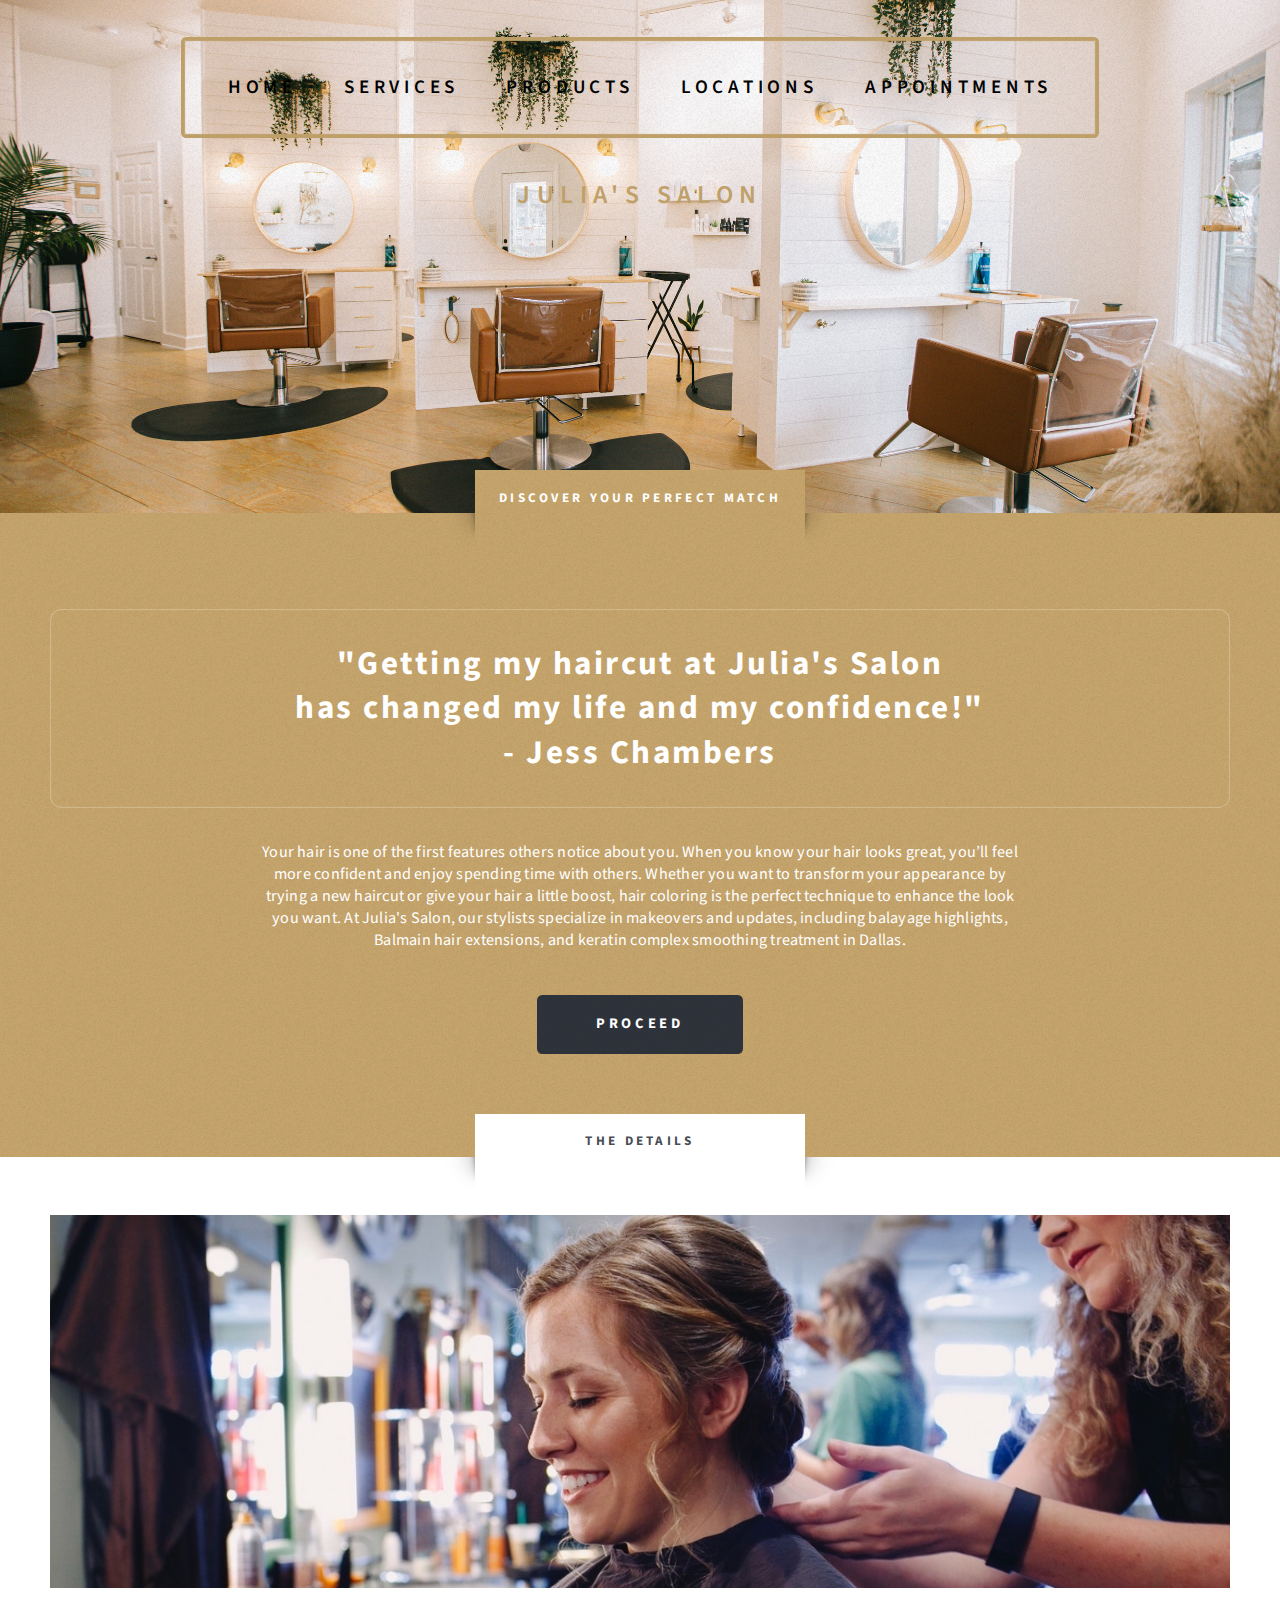
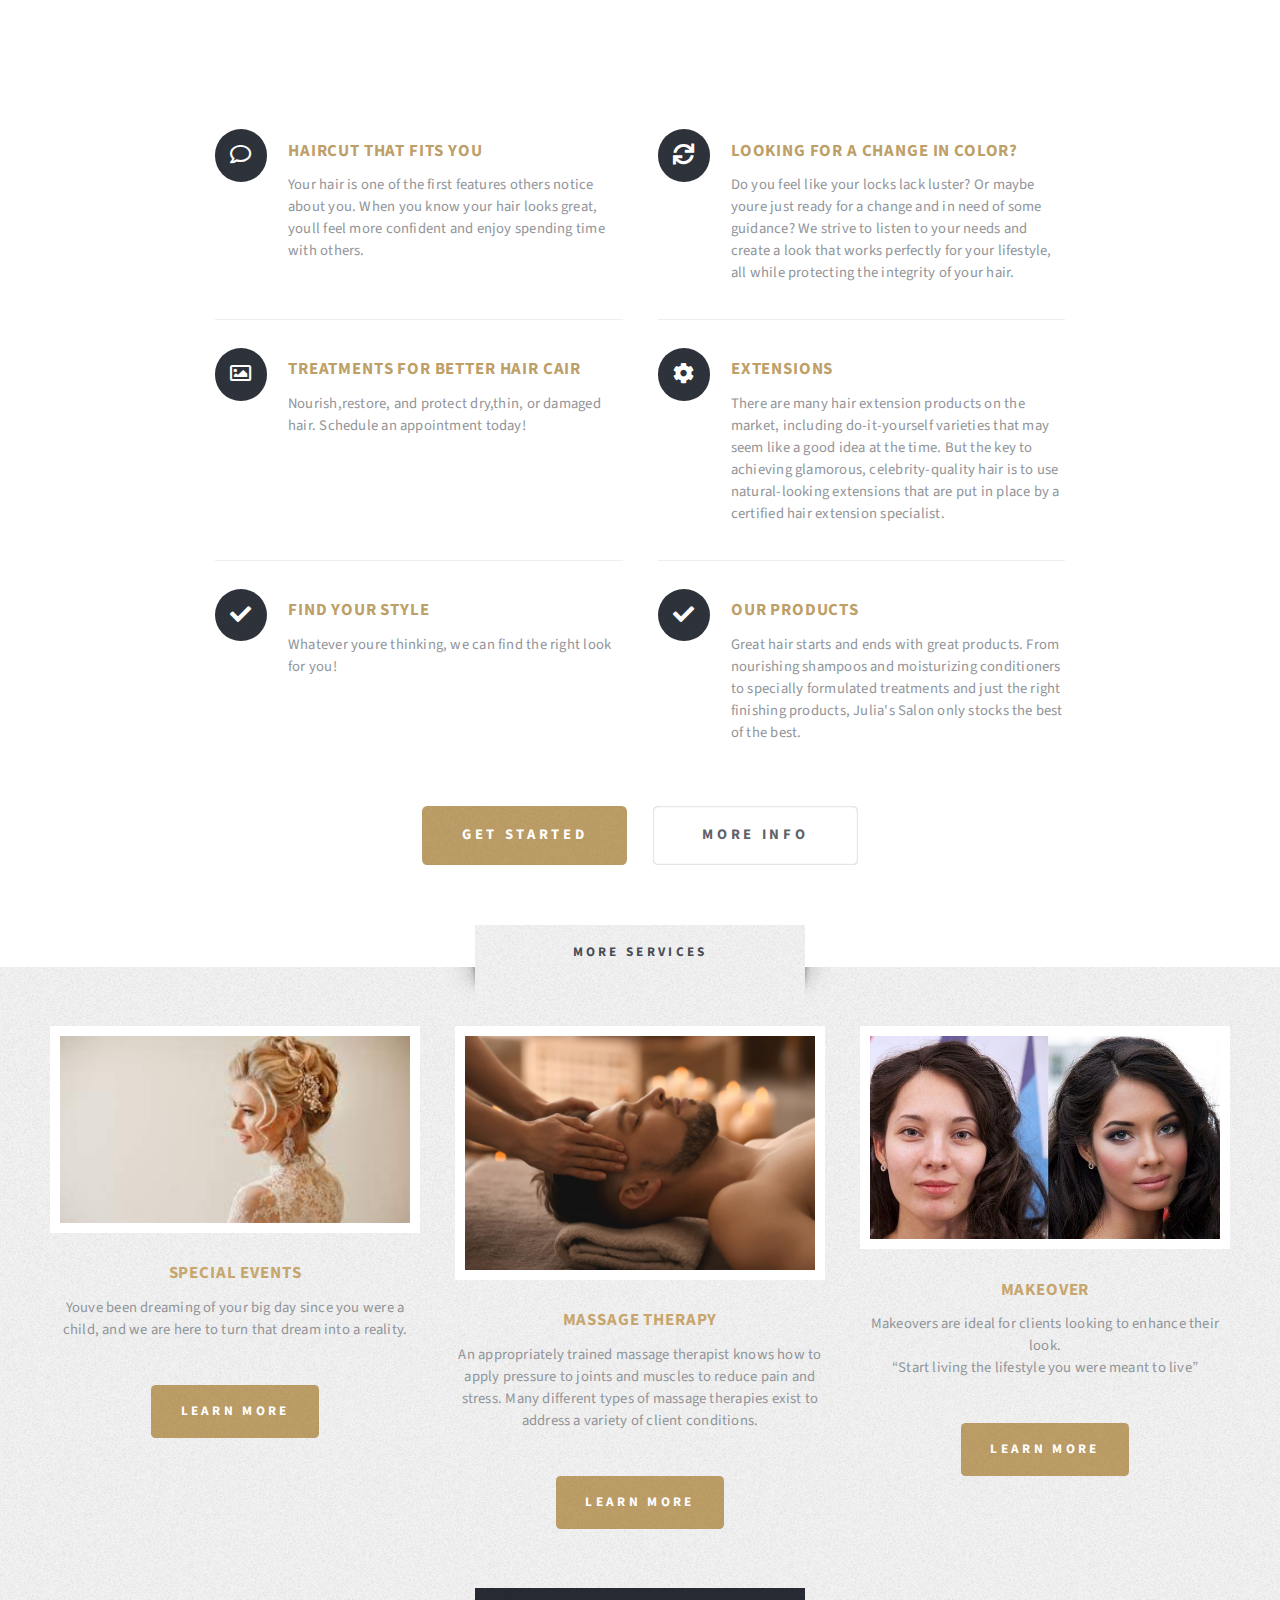
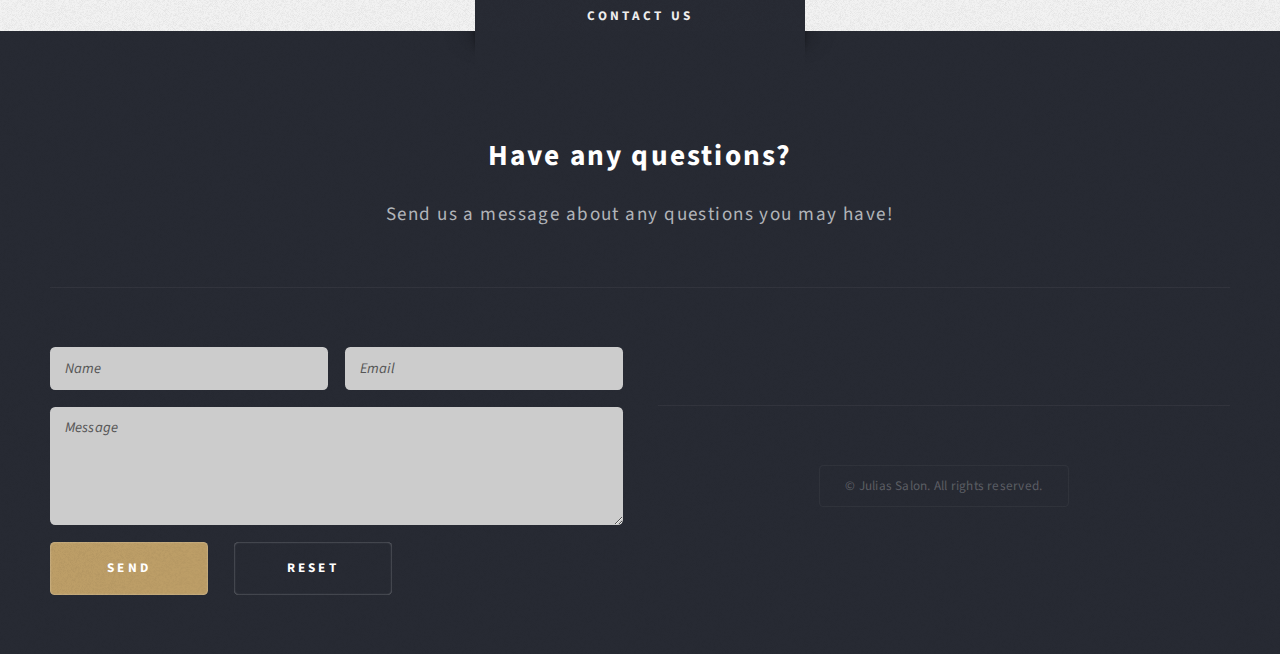
<file: index.html>
<!DOCTYPE HTML>

<html>
	<head>
		<title>Julia's Hair Salon</title>
		<meta charset="utf-8" />
		<meta name="viewport" content="width=device-width, initial-scale=1, user-scalable=no" />
		<link rel="stylesheet" href="assets/css/main.css" />
	</head>
	<body class="homepage is-preload">
		<div id="page-wrapper">

			<!-- Header -->
				<section id="header" class="wrapper">

					<!-- Logo -->
						<div id="logo">
							<h1>Julia's Salon</h1>
							<p></p>
						</div>

					<!-- Nav -->
						<nav id="nav">
							<ul>
								<li class="current"><a href="index.html">Home</a></li>
								<li>
									<a href="#">Services</a>
									<ul>
										<li><a href="#">Skincare</a></li>
										<li><a href="#">Massage Therapy</a></li>
										<li><a href="#"></a></li>
										<li>
											<a href="#">Hair</a>
											<ul>
												<li><a href="#">Haircuts</a></li>
												<li><a href="#">Color</a></li>
												<li><a href="#">Treatments</a></li>
												<li><a href="#">Extensions</a></li>
												<li><a href="#">Styling</a></li>
											</ul>
										</li>
										<li><a href="#">Special Events</a></li>
									</ul>
								</li>
								<li><a href="Products.html">Products</a></li>
								<li><a href="locations.html">Locations</a></li>
								<li><a href="Appointments.html">Appointments</a></li>
							</ul>
						</nav>

				</section>
				

			<!-- Intro -->
				<section id="intro" class="wrapper style1">
					<div class="title">Discover your perfect match</div>
					<div class="container">
						<p class="style1"></p>
						<p class="style2">
							"Getting my haircut at Julia's Salon <br> has changed my life and my confidence!"<br>- Jess Chambers</a>
						</p>
						<p class="style3">Your hair is one of the first features others notice about you. When you know your hair looks great, you’ll feel more confident and enjoy spending time with others. Whether you want to transform your appearance by trying a new haircut or give your hair a little boost, hair coloring is the perfect technique to enhance the look you want. At Julia's Salon, our stylists specialize in makeovers and updates, including balayage highlights, Balmain hair extensions, and keratin complex smoothing treatment in Dallas.</p>
						<ul class="actions">
							<li><a href="#" class="button style3 large">Proceed</a></li>
						</ul>
					</div>
				</section>

			<!-- Main -->
				<section id="main" class="wrapper style2">
					<div class="title">The Details</div>
					<div class="container">

						<!-- Image -->
							<a href="#" class="image featured">
								<img src="images\Wedding Styling.jpg" alt="" />
							</a>

						<!-- Features -->
							<section id="features">
								<header class="style1">
									
								</header>
								<div class="feature-list">
									<div class="row">
										<div class="col-6 col-12-medium">
											<section>
												<h3 class="icon fa-comment">HAIRCUT THAT FITS YOU</h3>
												<p>Your hair is one of the first features others notice about you. When you know your hair looks great, youll feel more confident and enjoy spending time with others.</p>
											</section>
										</div>
										<div class="col-6 col-12-medium">
											<section>
												<h3 class="icon solid fa-sync">LOOKING FOR A CHANGE IN COLOR?</h3>
												<p>Do you feel like your locks lack luster? Or maybe youre just ready for a change and in need of some guidance? We strive to listen to your needs and create a look that works perfectly for your lifestyle, all while protecting the integrity of your hair.</p>
											</section>
										</div>
										<div class="col-6 col-12-medium">
											<section>
												<h3 class="icon fa-image">TREATMENTS FOR BETTER HAIR CAIR</h3>
												<p>Nourish,restore, and protect dry,thin, or damaged hair. Schedule an appointment today!</p>
											</section>
										</div>
										<div class="col-6 col-12-medium">
											<section>
												<h3 class="icon solid fa-cog">EXTENSIONS</h3>
												<p>There are many hair extension products on the market, including do-it-yourself varieties that may seem like a good idea at the time. But the key to achieving glamorous, celebrity-quality hair is to use natural-looking extensions that are put in place by a certified hair extension specialist.</p>
											</section>
										</div>
										<div class="col-6 col-12-medium">
											<section>
												<h3 class="icon solid fa-check">FIND YOUR STYLE</h3>
												<p>Whatever youre thinking, we can find the right look for you!</p>
											</section>
										</div>
										<div class="col-6 col-12-medium">
											<section>
												<h3 class="icon solid fa-check">OUR PRODUCTS</h3>
												<p>Great hair starts and ends with great products. From nourishing shampoos and moisturizing conditioners to specially formulated treatments and just the right finishing products, Julia's Salon only stocks the best of the best.</p>
											</section>
										</div>
									</div>
								</div>
								<ul class="actions special">
									<li><a href="#" class="button style1 large">Get Started</a></li>
									<li><a href="#" class="button style2 large">More Info</a></li>
								</ul>
							</section>

					</div>
				</section>

			<!-- Highlights -->
				<section id="highlights" class="wrapper style3">
					<div class="title">More Services</div>
					<div class="container">
						<div class="row aln-center">
							<div class="col-4 col-12-medium">
								<section class="highlight">
									<a href="#" class="image featured"><img src="images\Wedding Styling 1.jpg" alt="" /></a>
									<h3><a href="#">SPECIAL EVENTS</a></h3>
									<p>Youve been dreaming of your big day since you were a child, and we are here to turn that dream into a reality.</p>
									<ul class="actions">
										<li><a href="#" class="button style1">Learn More</a></li>
									</ul>
								</section>
							</div>
							<div class="col-4 col-12-medium">
								<section class="highlight">
									<a href="#" class="image featured"><img src="images\massage therapy.jpg" alt="" /></a>
									<h3><a href="#">MASSAGE THERAPY</a></h3>
									<p>An appropriately trained massage therapist knows how to apply pressure to joints and muscles to reduce pain and stress. Many different types of massage therapies exist to address a variety of client conditions.</p>
									<ul class="actions">
										<li><a href="#" class="button style1">Learn More</a></li>
									</ul>
								</section>
							</div>
							<div class="col-4 col-12-medium">
								<section class="highlight">
									<a href="#" class="image featured"><img src="images\article-2458623-18BBD1DB00000578-733_634x388.jpg" alt="" /></a>
									<h3><a href="#">MAKEOVER</a></h3>
									<p>Makeovers are ideal for clients looking to enhance their look. <br>“Start living the lifestyle you were meant to live”</p>
									<ul class="actions">
										<li><a href="#" class="button style1">Learn More</a></li>
									</ul>
								</section>
							</div>
						</div>
					</div>
				</section>

			<!-- Footer -->
				<section id="footer" class="wrapper">
					<div class="title">Contact Us</div>
					<div class="container">
						<header class="style1">
							<h2>Have any questions?</h2>
							<p>
								Send us a message about any questions you may have!
							</p>
						</header>
						<div class="row">
							<div class="col-6 col-12-medium">

								<!-- Contact Form -->
									<section>
										<form method="post" action="#">
											<div class="row gtr-50">
												<div class="col-6 col-12-small">
													<input type="text" name="name" id="contact-name" placeholder="Name" />
												</div>
												<div class="col-6 col-12-small">
													<input type="text" name="email" id="contact-email" placeholder="Email" />
												</div>
												<div class="col-12">
													<textarea name="message" id="contact-message" placeholder="Message" rows="4"></textarea>
												</div>
												<div class="col-12">
													<ul class="actions">
														<li><input type="submit" class="style1" value="Send" /></li>
														<li><input type="reset" class="style2" value="Reset" /></li>
													</ul>
												</div>
											</div>
										</form>
									</section>

							</div>
							

								<!-- Contact -->
					<div class="col-6 col-12-medium">	
						<div id="copyright">
							<ul>
								<li>&copy; Julias Salon. All rights reserved.</li>
							</ul>
						</div>
					</div>
				</section>

		</div>

		<!-- Scripts -->
			<script src="assets/js/jquery.min.js"></script>
			<script src="assets/js/jquery.dropotron.min.js"></script>
			<script src="assets/js/browser.min.js"></script>
			<script src="assets/js/breakpoints.min.js"></script>
			<script src="assets/js/util.js"></script>
			<script src="assets/js/main.js"></script>

	</body>
</html>
</file>
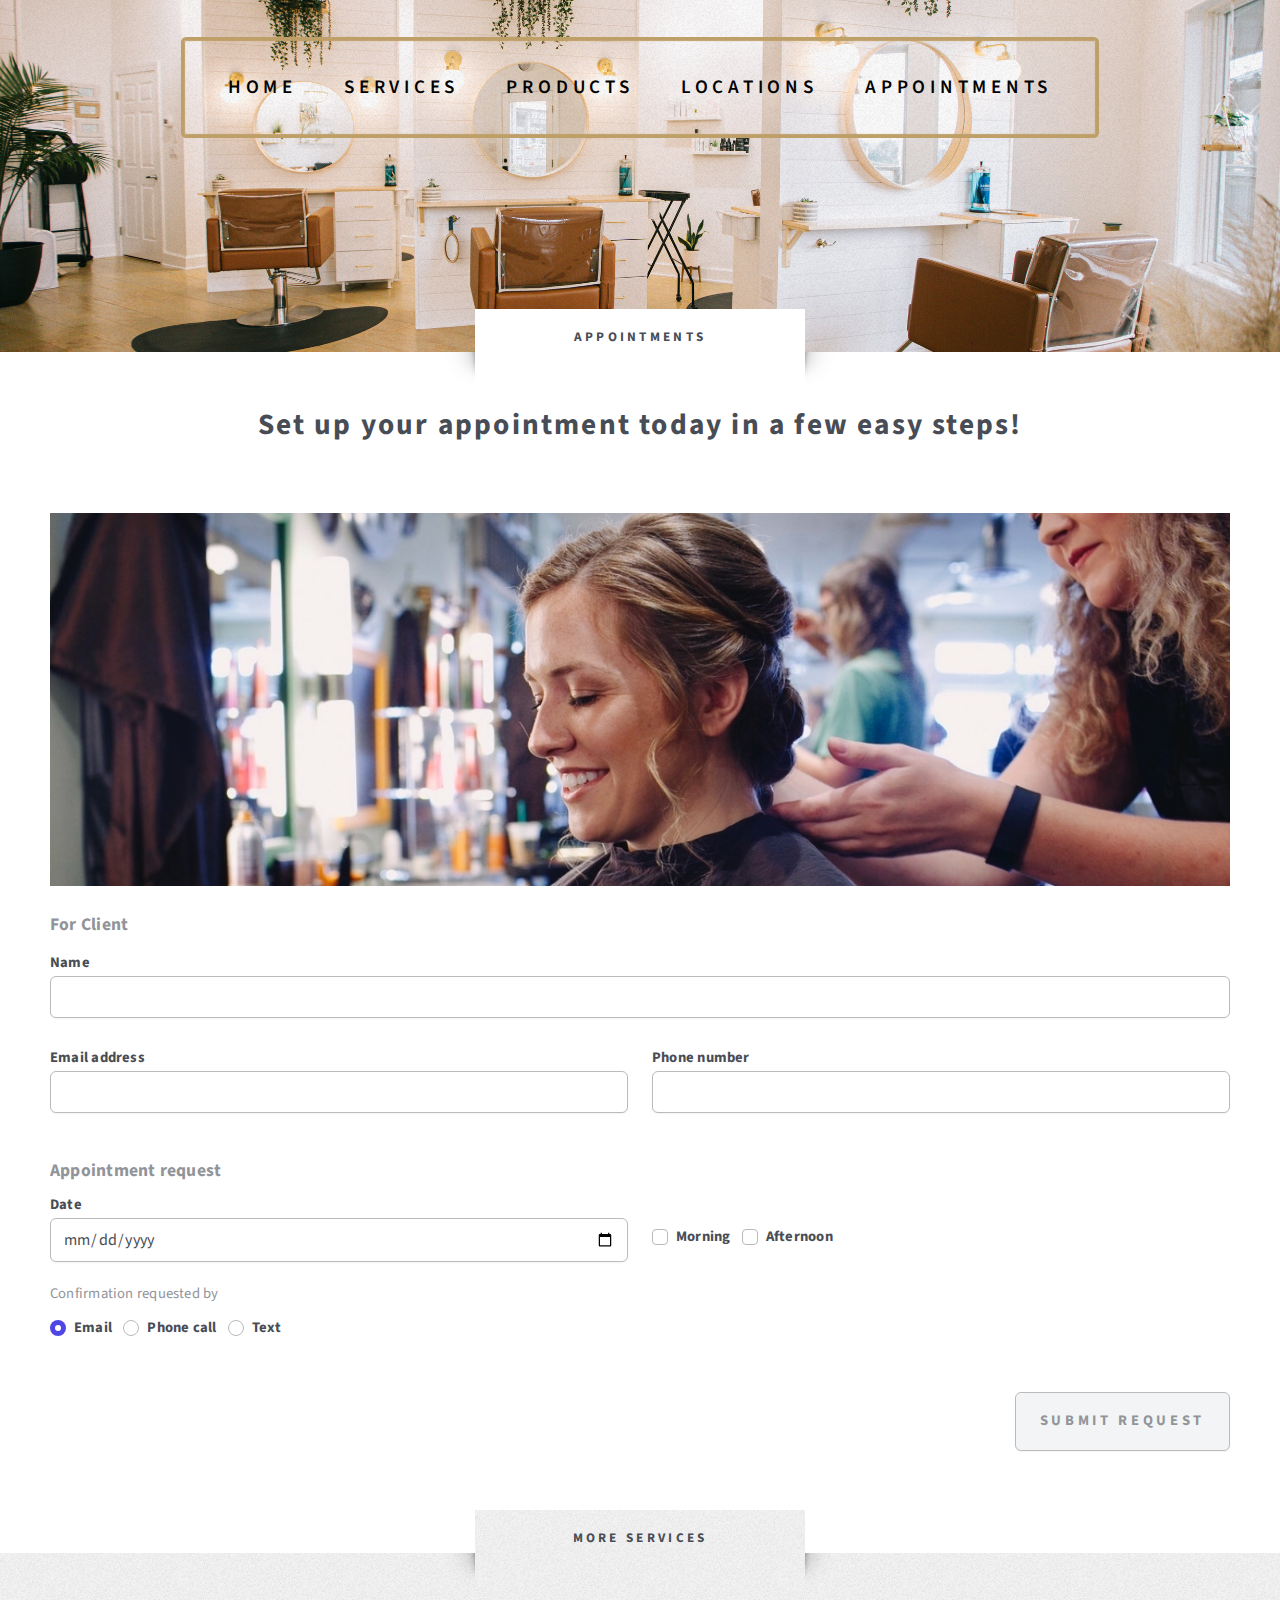
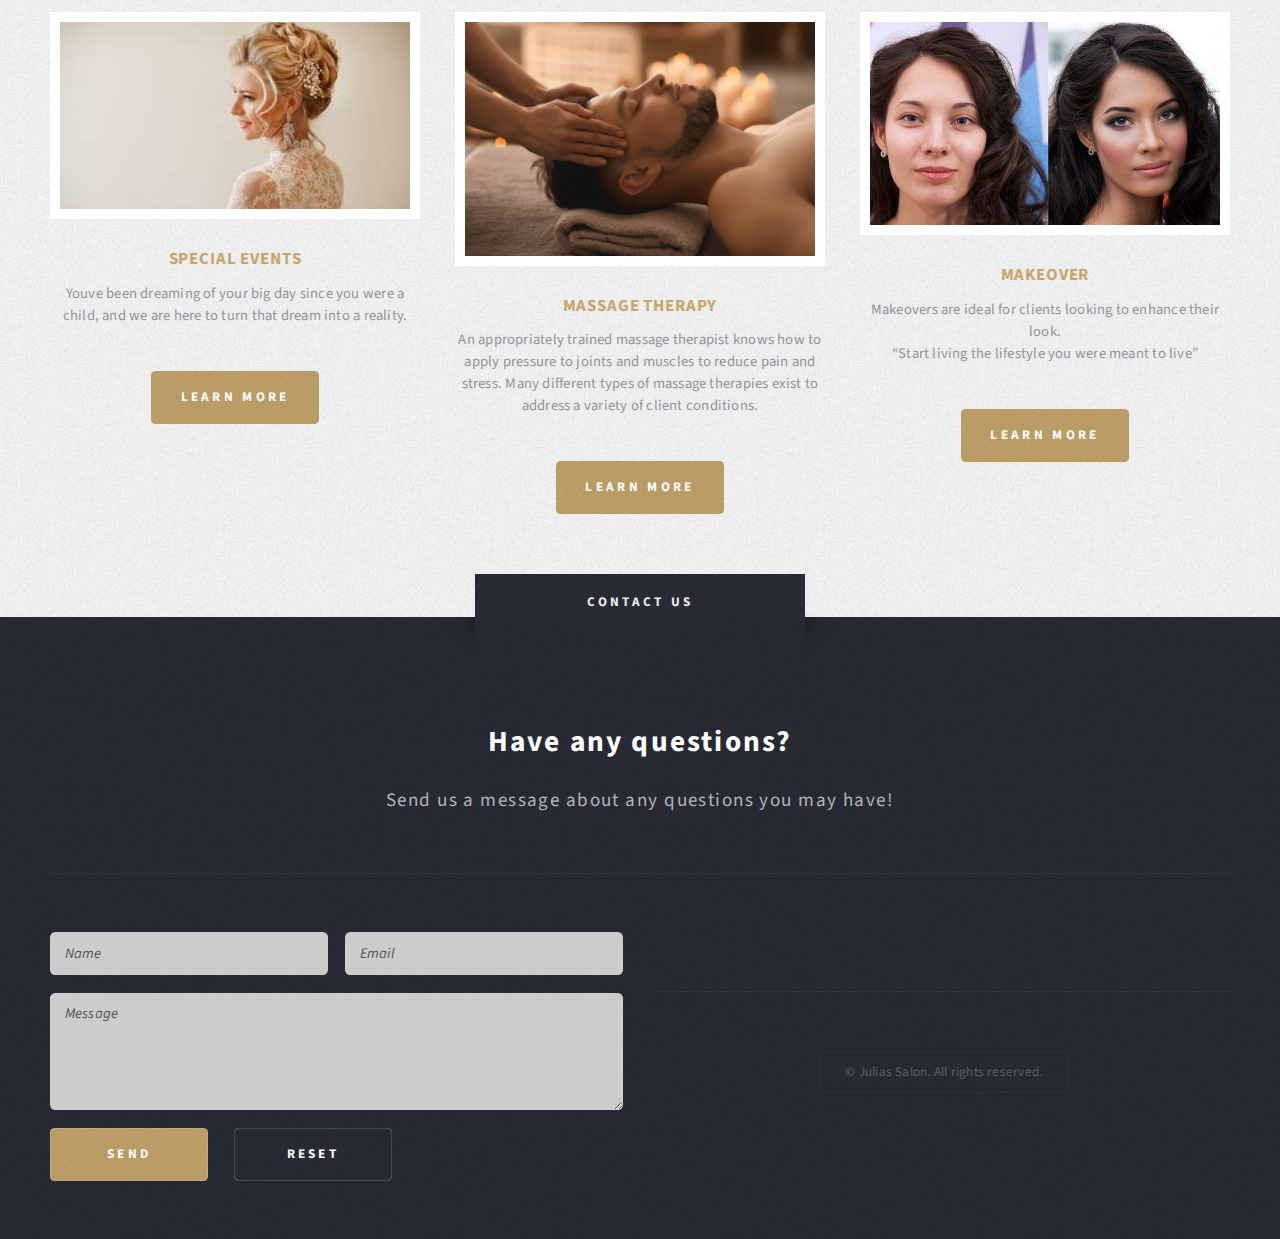
<file: Appointments.html>
<!DOCTYPE HTML>

<html>
	<head>
		<title>Appointments</title>
		<meta charset="utf-8" />
		<meta name="viewport" content="width=device-width, initial-scale=1, user-scalable=no" />
		<link rel="stylesheet" href="assets/css/main.css" />
	</head>
	<body class="no-sidebar is-preload">
		<div id="page-wrapper">

			<!-- Header -->
				<section id="header" class="wrapper">

					<!-- Logo -->
						<div id="logo">
							<h1></h1>
							
						</div>

					<!-- Nav -->
						<nav id="nav">
							<ul>
								<li><a href="index.html">Home</a></li>
								<li>
									<a href="#">Services</a>
									<ul>
										<li><a href="#">Skincare</a></li>
										<li><a href="#">Massage Therapy</a></li>
										
											<a href="#">Hair</a>
											<ul>
												<li><a href="#">Haircuts</a></li>
												<li><a href="#">Color</a></li>
												<li><a href="#">Treatments</a></li>
												<li><a href="#">Extensions</a></li>
												<li><a href="#">Styling</a></li>
											</ul>
										</li>
										<li><a href="#">Special Events</a></li>
									</ul>
								</li>
								<li><a href="Products.html">Products</a></li>
								<li><a href="locations.html">Locations</a></li>
								<li class="current"><a href="Appointments.html">Appointments</a></li>
							</ul>
						</nav>

				</section>

			<!-- Main -->
				<div id="main" class="wrapper style2">
					<div class="title">Appointments</div>
					<div class="container">

						<!-- Content -->
							<div id="content">
								<article class="box post">
									<header class="style1">
										<h2>Set up your appointment today in a few easy steps!<br class="mobile-hide" /></h2>
										
									</header>
									<a href="#" class="image featured">
										<img src="images\Wedding Styling.jpg" alt="women styling hair" />
									</a>
									<form action="SEND ADDRESS" id="ft-form" method="POST" accept-charset="UTF-8">
										<fieldset>
										  <legend>For Client</legend>
										  <label>
											Name
											<input type="text" name="name" required>
										  </label>
										  <div class="two-cols">
											<label>
											  Email address
											  <input type="email" name="email" required>
											</label>
											<label>
											  Phone number
											  <input type="tel" name="phone">
											</label>
										  </div>
										</fieldset>
										<fieldset>
										  <legend>Appointment request</legend>
										  <div class="two-cols">
											<label>
											  Date
											  <input type="date" name="Appointment request" required>
											</label>
											<div class="inline">
											  <label>
												<input type="hidden" name="Morning desired" value="no">
												<input type="checkbox" name="Morning desired" value="yes">
												Morning
											  </label>
											  <label>
												<input type="hidden" name="Afternoon desired" value="no">
												<input type="checkbox" name="Afternoon desired" value="yes">
												Afternoon
											  </label>
											</div>
										  </div>
										  <p>Confirmation requested by</p>
										  <div class="inline">
											<label>
											  <input type="radio" name="Confirmation requested by" value="email" checked>
											  Email
											</label>
											<label>
											  <input type="radio" name="Confirmation requested by" value="phone">
											  Phone call
											</label>
											<label>
												<input type="radio" name="Confirmation requested by" value="text">
												Text
											  </label>
										  </div>
										</fieldset>
										<div class="btns">
										  <input type="text" name="_gotcha" value="" style="display:none;">
										  <input type="submit" value="Submit request">
										</div>
									  </form>
								</article>
							</div>

					</div>
				</div>

			<!-- Highlights -->
			<section id="highlights" class="wrapper style3">
				<div class="title">More Services</div>
				<div class="container">
					<div class="row aln-center">
						<div class="col-4 col-12-medium">
							<section class="highlight">
								<a href="#" class="image featured"><img src="images\Wedding Styling 1.jpg" alt="" /></a>
								<h3><a href="#">SPECIAL EVENTS</a></h3>
								<p>Youve been dreaming of your big day since you were a child, and we are here to turn that dream into a reality.</p>
								<ul class="actions">
									<li><a href="#" class="button style1">Learn More</a></li>
								</ul>
							</section>
						</div>
						<div class="col-4 col-12-medium">
							<section class="highlight">
								<a href="#" class="image featured"><img src="images\massage therapy.jpg" alt="" /></a>
								<h3><a href="#">MASSAGE THERAPY</a></h3>
								<p>An appropriately trained massage therapist knows how to apply pressure to joints and muscles to reduce pain and stress. Many different types of massage therapies exist to address a variety of client conditions.</p>
								<ul class="actions">
									<li><a href="#" class="button style1">Learn More</a></li>
								</ul>
							</section>
						</div>
						<div class="col-4 col-12-medium">
							<section class="highlight">
								<a href="#" class="image featured"><img src="images\article-2458623-18BBD1DB00000578-733_634x388.jpg" alt="" /></a>
								<h3><a href="#">MAKEOVER</a></h3>
								<p>Makeovers are ideal for clients looking to enhance their look. <br>“Start living the lifestyle you were meant to live”</p>
								<ul class="actions">
									<li><a href="#" class="button style1">Learn More</a></li>
								</ul>
							</section>
						</div>
					</div>
				</div>
			</section>

			<!-- Footer -->
			<section id="footer" class="wrapper">
				<div class="title">Contact Us</div>
				<div class="container">
					<header class="style1">
						<h2>Have any questions?</h2>
						<p>
							Send us a message about any questions you may have!
						</p>
					</header>
					<div class="row">
						<div class="col-6 col-12-medium">

							<!-- Contact Form -->
								<section>
									<form method="post" action="#">
										<div class="row gtr-50">
											<div class="col-6 col-12-small">
												<input type="text" name="name" id="contact-name" placeholder="Name" />
											</div>
											<div class="col-6 col-12-small">
												<input type="text" name="email" id="contact-email" placeholder="Email" />
											</div>
											<div class="col-12">
												<textarea name="message" id="contact-message" placeholder="Message" rows="4"></textarea>
											</div>
											<div class="col-12">
												<ul class="actions">
													<li><input type="submit" class="style1" value="Send" /></li>
													<li><input type="reset" class="style2" value="Reset" /></li>
												</ul>
											</div>
										</div>
									</form>
								</section>

						</div>
						<div class="col-6 col-12-medium">

							<!-- Contact -->
								
					<div id="copyright">
						<ul>
							<li>&copy; Julias Salon. All rights reserved.</li>
						</ul>
					</div>
				</div>
			</section>

	</div>

		<!-- Scripts -->
			<script src="assets/js/jquery.min.js"></script>
			<script src="assets/js/jquery.dropotron.min.js"></script>
			<script src="assets/js/browser.min.js"></script>
			<script src="assets/js/breakpoints.min.js"></script>
			<script src="assets/js/util.js"></script>
			<script src="assets/js/main.js"></script>

	</body>
</html>
</file>
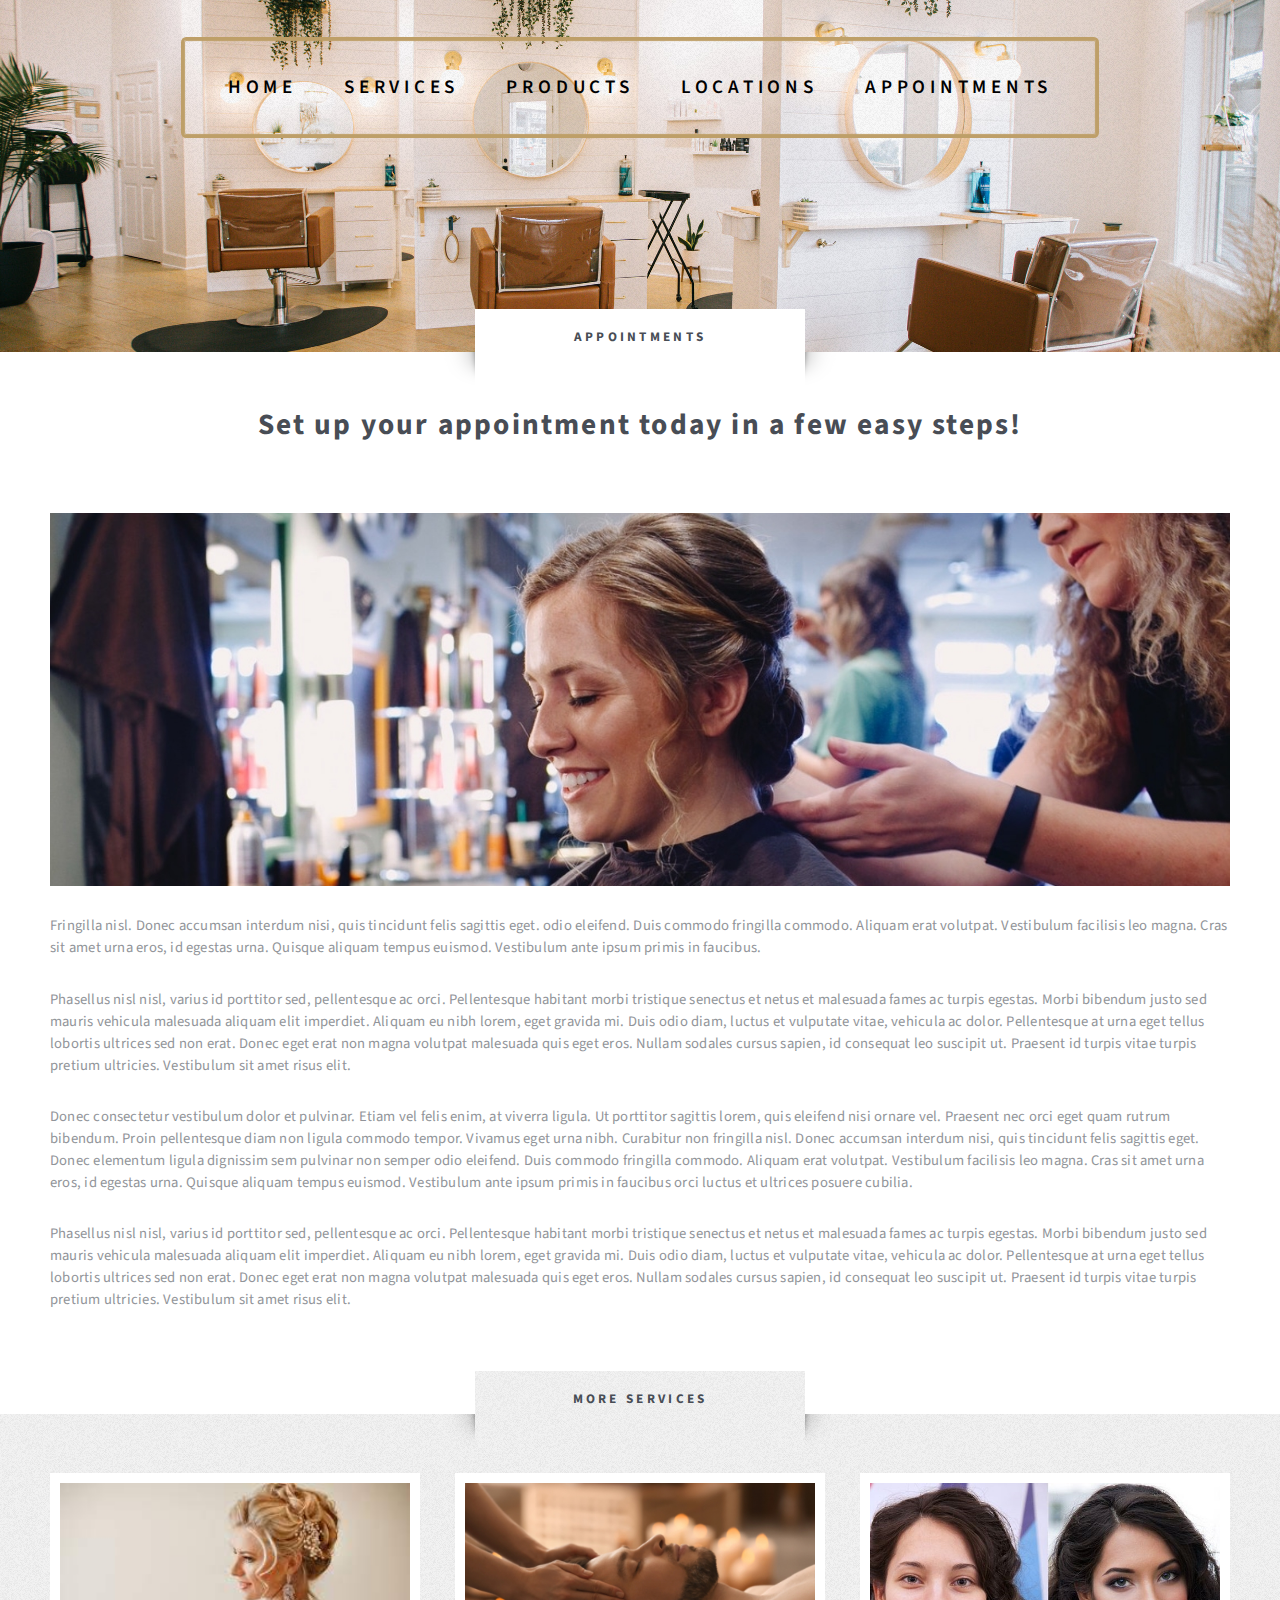
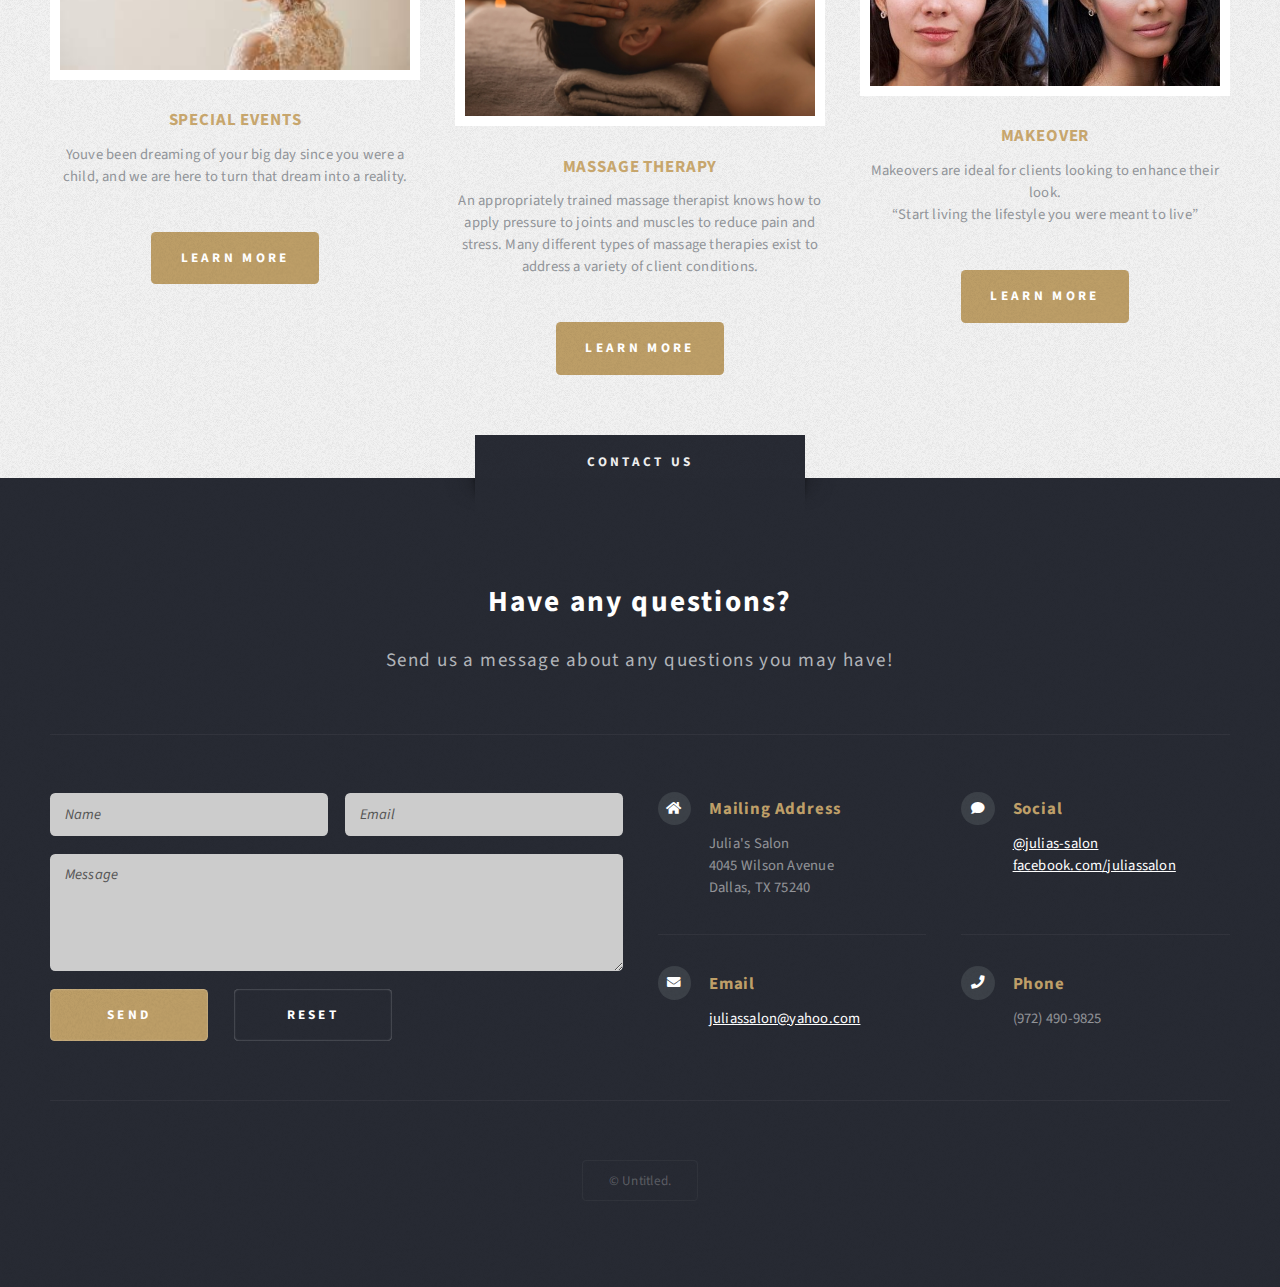
<file: appointments.html>
<!DOCTYPE HTML>

<html>
	<head>
		<title>Appointments</title>
		<meta charset="utf-8" />
		<meta name="viewport" content="width=device-width, initial-scale=1, user-scalable=no" />
		<link rel="stylesheet" href="assets/css/main.css" />
	</head>
	<body class="no-sidebar is-preload">
		<div id="page-wrapper">

			<!-- Header -->
				<section id="header" class="wrapper">

					<!-- Logo -->
						<div id="logo">
							<h1></h1>
							
						</div>

					<!-- Nav -->
						<nav id="nav">
							<ul>
								<li><a href="index.html">Home</a></li>
								<li>
									<a href="#">Services</a>
									<ul>
										<li><a href="#">Skincare</a></li>
										<li><a href="#">Massage Therapy</a></li>
										
											<a href="#">Hair</a>
											<ul>
												<li><a href="#">Haircuts</a></li>
												<li><a href="#">Color</a></li>
												<li><a href="#">Treatments</a></li>
												<li><a href="#">Extensions</a></li>
												<li><a href="#">Styling</a></li>
											</ul>
										</li>
										<li><a href="#">Special Events</a></li>
									</ul>
								</li>
								<li><a href="Products.html">Products</a></li>
								<li><a href="locations.html">Locations</a></li>
								<li class="current"><a href="Appointments.html">Appointments</a></li>
							</ul>
						</nav>

				</section>

			<!-- Main -->
				<div id="main" class="wrapper style2">
					<div class="title">Appointments</div>
					<div class="container">

						<!-- Content -->
							<div id="content">
								<article class="box post">
									<header class="style1">
										<h2>Set up your appointment today in a few easy steps!<br class="mobile-hide" /></h2>
										
									</header>
									<a href="#" class="image featured">
										<img src="images\Wedding Styling.jpg" alt="women styling hair" />
									</a>
									<p>Fringilla nisl. Donec accumsan interdum nisi, quis tincidunt felis sagittis eget.
									odio eleifend. Duis commodo fringilla commodo. Aliquam erat volutpat. Vestibulum
									facilisis leo magna. Cras sit amet urna eros, id egestas urna. Quisque aliquam
									tempus euismod. Vestibulum ante ipsum primis in faucibus.</p>
									<p>Phasellus nisl nisl, varius id porttitor sed, pellentesque ac orci. Pellentesque
									habitant morbi tristique senectus et netus et malesuada fames ac turpis egestas. Morbi
									bibendum justo sed mauris vehicula malesuada aliquam elit imperdiet. Aliquam eu nibh
									lorem, eget gravida mi. Duis odio diam, luctus et vulputate vitae, vehicula ac dolor.
									Pellentesque at urna eget tellus lobortis ultrices sed non erat. Donec eget erat non
									magna volutpat malesuada quis eget eros. Nullam sodales cursus sapien, id consequat
									leo suscipit ut. Praesent id turpis vitae turpis pretium ultricies. Vestibulum sit
									amet risus elit.</p>
									<p>Donec consectetur vestibulum dolor et pulvinar. Etiam vel felis enim, at viverra
									ligula. Ut porttitor sagittis lorem, quis eleifend nisi ornare vel. Praesent nec orci
									eget quam rutrum bibendum. Proin pellentesque diam non ligula commodo tempor. Vivamus
									eget urna nibh. Curabitur non fringilla nisl. Donec accumsan interdum nisi, quis
									tincidunt felis sagittis eget. Donec elementum ligula dignissim sem pulvinar non semper
									odio eleifend. Duis commodo fringilla commodo. Aliquam erat volutpat. Vestibulum
									facilisis leo magna. Cras sit amet urna eros, id egestas urna. Quisque aliquam
									tempus euismod. Vestibulum ante ipsum primis in faucibus orci luctus et ultrices
									posuere cubilia.</p>
									<p>Phasellus nisl nisl, varius id porttitor sed, pellentesque ac orci. Pellentesque
									habitant morbi tristique senectus et netus et malesuada fames ac turpis egestas. Morbi
									bibendum justo sed mauris vehicula malesuada aliquam elit imperdiet. Aliquam eu nibh
									lorem, eget gravida mi. Duis odio diam, luctus et vulputate vitae, vehicula ac dolor.
									Pellentesque at urna eget tellus lobortis ultrices sed non erat. Donec eget erat non
									magna volutpat malesuada quis eget eros. Nullam sodales cursus sapien, id consequat
									leo suscipit ut. Praesent id turpis vitae turpis pretium ultricies. Vestibulum sit
									amet risus elit.</p>
								</article>
							</div>

					</div>
				</div>

			<!-- Highlights -->
			<section id="highlights" class="wrapper style3">
				<div class="title">More Services</div>
				<div class="container">
					<div class="row aln-center">
						<div class="col-4 col-12-medium">
							<section class="highlight">
								<a href="#" class="image featured"><img src="images\Wedding Styling 1.jpg" alt="" /></a>
								<h3><a href="#">SPECIAL EVENTS</a></h3>
								<p>Youve been dreaming of your big day since you were a child, and we are here to turn that dream into a reality.</p>
								<ul class="actions">
									<li><a href="#" class="button style1">Learn More</a></li>
								</ul>
							</section>
						</div>
						<div class="col-4 col-12-medium">
							<section class="highlight">
								<a href="#" class="image featured"><img src="images\massage therapy.jpg" alt="" /></a>
								<h3><a href="#">MASSAGE THERAPY</a></h3>
								<p>An appropriately trained massage therapist knows how to apply pressure to joints and muscles to reduce pain and stress. Many different types of massage therapies exist to address a variety of client conditions.</p>
								<ul class="actions">
									<li><a href="#" class="button style1">Learn More</a></li>
								</ul>
							</section>
						</div>
						<div class="col-4 col-12-medium">
							<section class="highlight">
								<a href="#" class="image featured"><img src="images\article-2458623-18BBD1DB00000578-733_634x388.jpg" alt="" /></a>
								<h3><a href="#">MAKEOVER</a></h3>
								<p>Makeovers are ideal for clients looking to enhance their look. <br>“Start living the lifestyle you were meant to live”</p>
								<ul class="actions">
									<li><a href="#" class="button style1">Learn More</a></li>
								</ul>
							</section>
						</div>
					</div>
				</div>
			</section>

			<!-- Footer -->
			<section id="footer" class="wrapper">
				<div class="title">Contact Us</div>
				<div class="container">
					<header class="style1">
						<h2>Have any questions?</h2>
						<p>
							Send us a message about any questions you may have!
						</p>
					</header>
					<div class="row">
						<div class="col-6 col-12-medium">

							<!-- Contact Form -->
								<section>
									<form method="post" action="#">
										<div class="row gtr-50">
											<div class="col-6 col-12-small">
												<input type="text" name="name" id="contact-name" placeholder="Name" />
											</div>
											<div class="col-6 col-12-small">
												<input type="text" name="email" id="contact-email" placeholder="Email" />
											</div>
											<div class="col-12">
												<textarea name="message" id="contact-message" placeholder="Message" rows="4"></textarea>
											</div>
											<div class="col-12">
												<ul class="actions">
													<li><input type="submit" class="style1" value="Send" /></li>
													<li><input type="reset" class="style2" value="Reset" /></li>
												</ul>
											</div>
										</div>
									</form>
								</section>

						</div>
						<div class="col-6 col-12-medium">

							<!-- Contact -->
								<section class="feature-list small">
									<div class="row">
										<div class="col-6 col-12-small">
											<section>
												<h3 class="icon solid fa-home">Mailing Address</h3>
												<p>
													Julia's Salon<br />
													4045 Wilson Avenue<br />
													Dallas, TX 75240
												</p>
											</section>
										</div>
										<div class="col-6 col-12-small">
											<section>
												<h3 class="icon solid fa-comment">Social</h3>
												<p>
													<a href="#">@julias-salon</a><br />
													
													<a href="#">facebook.com/juliassalon</a>
												</p>
											</section>
										</div>
										<div class="col-6 col-12-small">
											<section>
												<h3 class="icon solid fa-envelope">Email</h3>
												<p>
													<a href="#">juliassalon@yahoo.com</a>
												</p>
											</section>
										</div>
										<div class="col-6 col-12-small">
											<section>
												<h3 class="icon solid fa-phone">Phone</h3>
												<p>
													(972) 490-9825
												</p>
											</section>
										</div>
									</div>
								</section>

						</div>
					</div>
					<div id="copyright">
						<ul>
							<li>&copy; Untitled.</li>
						</ul>
					</div>
				</div>
			</section>

	</div>

		<!-- Scripts -->
			<script src="assets/js/jquery.min.js"></script>
			<script src="assets/js/jquery.dropotron.min.js"></script>
			<script src="assets/js/browser.min.js"></script>
			<script src="assets/js/breakpoints.min.js"></script>
			<script src="assets/js/util.js"></script>
			<script src="assets/js/main.js"></script>

	</body>
</html>
</file>
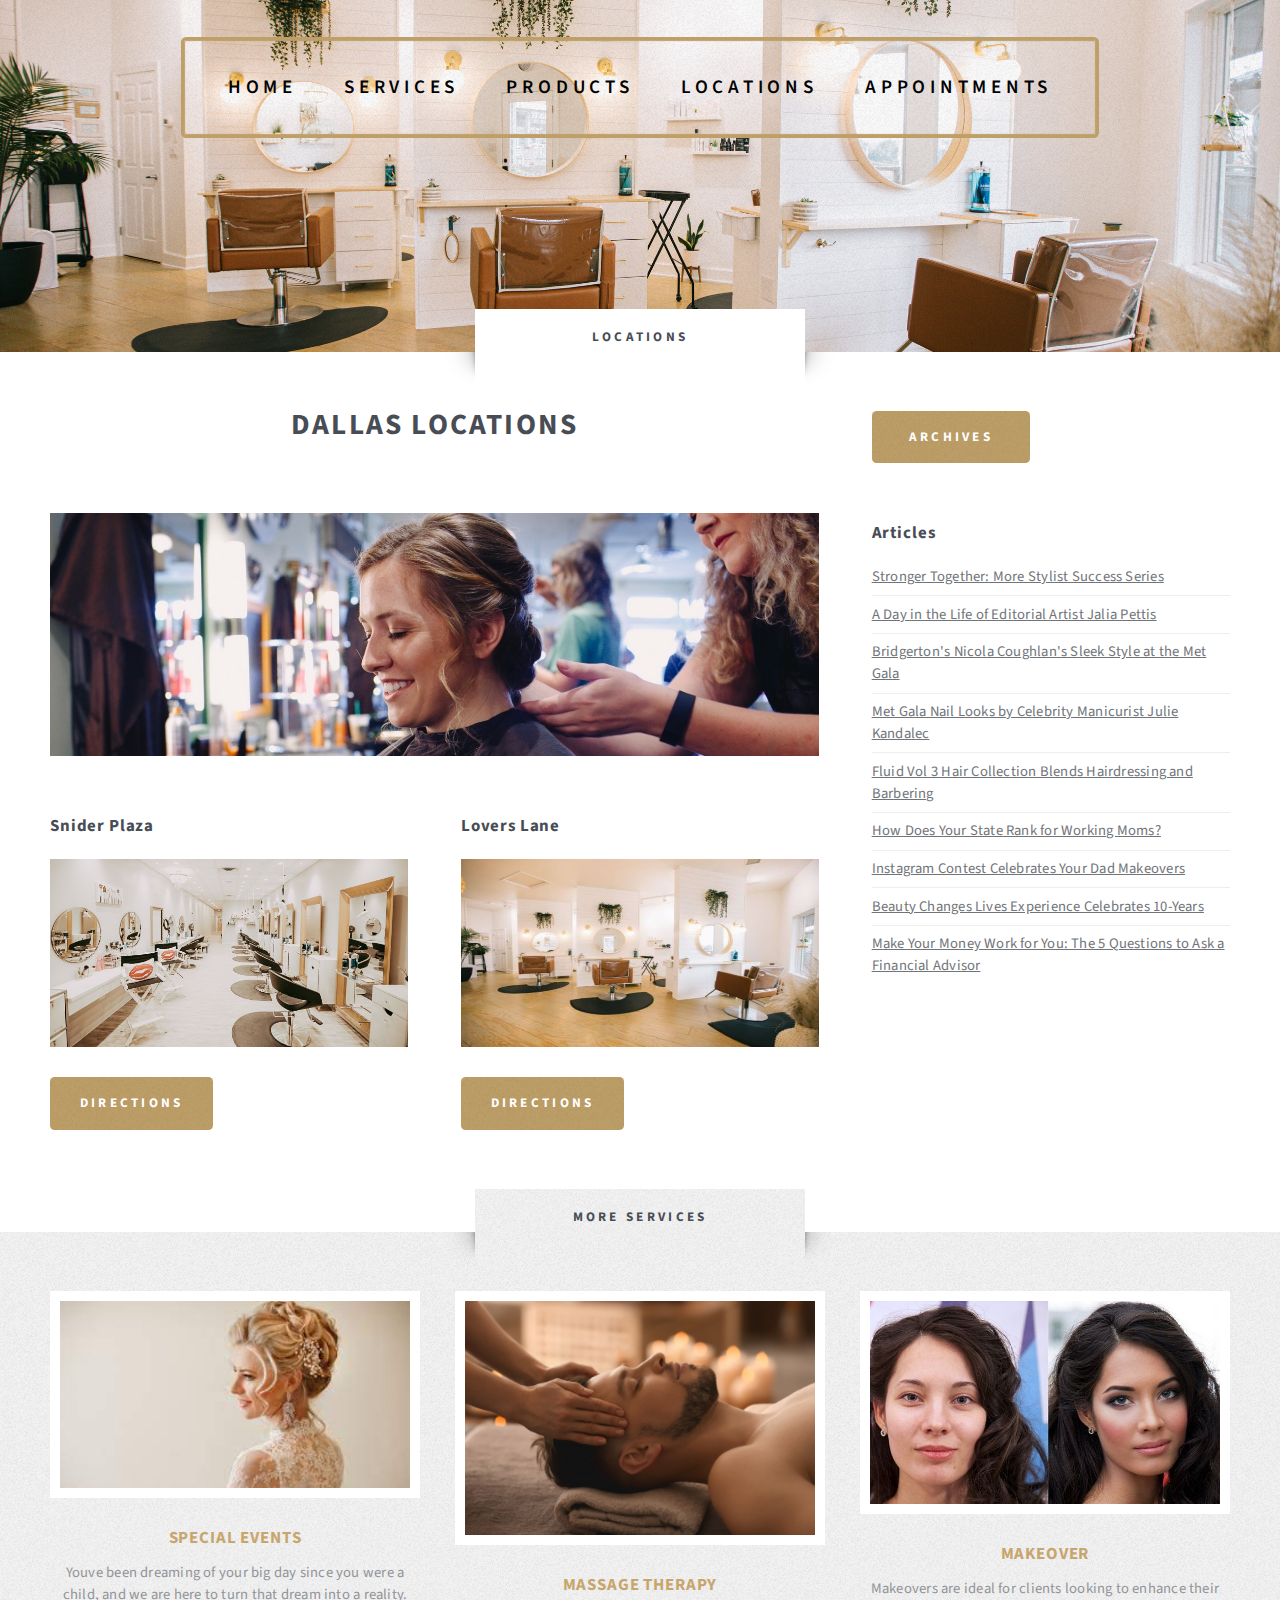
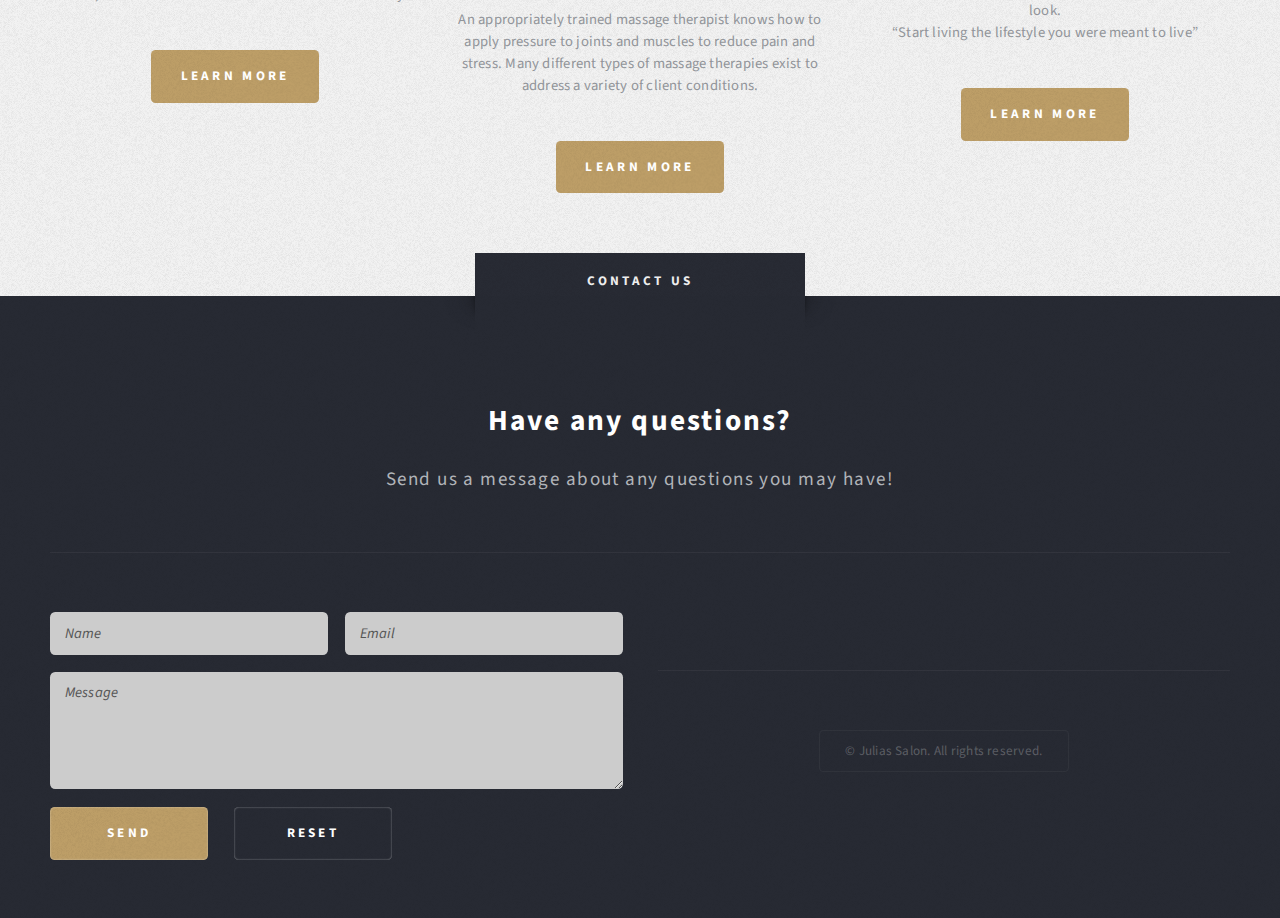
<file: locations.html>
<!DOCTYPE HTML>

<html>
	<head>
		<title>Locations</title>
		<meta charset="utf-8" />
		<meta name="viewport" content="width=device-width, initial-scale=1, user-scalable=no" />
		<link rel="stylesheet" href="assets/css/main.css" />
	</head>
	<body class="right-sidebar is-preload">
		<div id="page-wrapper">

			<!-- Header -->
				<section id="header" class="wrapper">

					<!-- Logo -->
						<div id="logo">
							<h1></h1>
							<p></p>
						</div>

					<!-- Nav -->
					<nav id="nav">
						<ul>
							<li><a href="index.html">Home</a></li>
							<li>
								<a href="#">Services</a>
								<ul>
									<li><a href="#">Skincare</a></li>
									<li><a href="#">Massage Therapy</a></li>
									
										<a href="#">Hair</a>
										<ul>
											<li><a href="#">Haircuts</a></li>
											<li><a href="#">Color</a></li>
											<li><a href="#">Treatments</a></li>
											<li><a href="#">Extensions</a></li>
											<li><a href="#">Styling</a></li>
										</ul>
									</li>
									<li><a href="#">Special Events</a></li>
								</ul>
							</li>
							<li><a href="Products.html">Products</a></li>
							<li class="current"><a href="locations.html">Locations</a></li>
							<li><a href="Appointments.html">Appointments</a></li>
						</ul>
					</nav>

				</section>

			<!-- Main -->
				<section id="main" class="wrapper style2">
					<div class="title">Locations</div>
					<div class="container">
						<div class="row gtr-150">
							<div class="col-8 col-12-medium">

								<!-- Content -->
									<div id="content">
										<article class="box post">
											<header class="style1">
												<h2>DALLAS LOCATIONS</h2>
												
											</header>
											<a href="#" class="image featured">
												<img src="images\Wedding Styling.jpg" alt="" />
											</a>
											
										</article>
										<div class="row gtr-150">
											<div class="col-6 col-12-small">
												<section class="box">
													<header>
														<h2>Snider Plaza</h2>
													</header>
													<a href="#" class="image featured"><img src="images\salon-image-2.jpg" alt="" /></a>
													
													<a href="#" class="button style1">Directions</a>
												</section>
											</div>
											<div class="col-6 col-12-small">
												<section class="box">
													<header>
														<h2>Lovers Lane</h2>
													</header>
													<a href="#" class="image featured"><img src="images\IMG_3122.jpg" alt="" /></a>
													
													<a href="#" class="button style1">Directions</a>
												</section>
											</div>
										</div>
									</div>

							</div>
							<div class="col-4 col-12-medium">

								<!-- Sidebar -->
									<div id="sidebar">
										<section class="box">
											
										<section class="box">
											
											<a href="#" class="button style1">Archives</a>
										</section>
										<section class="box">
											<header>
												<h2>Articles</h2>
											</header>
											<ul class="style3">
												<li><a href="https://www.modernsalon.com/1081282/stronger-together-more-stylist-success-series">Stronger Together: More Stylist Success Series</a></li>
												<li><a href="https://www.modernsalon.com/1081243/a-day-in-the-life-of-editorial-artist-jalia-pettis">A Day in the Life of Editorial Artist Jalia Pettis</a></li>
												<li><a href="https://www.modernsalon.com/1081230/bridgertons-nicola-coughlans-sleek-style-at-the-met-gala">Bridgerton's Nicola Coughlan's Sleek Style at the Met Gala</a></li>
												<li><a href="https://www.modernsalon.com/1081216/met-gala-nail-looks-by-celebrity-manicurist-julie-kandalec">Met Gala Nail Looks by Celebrity Manicurist Julie Kandalec</a></li>
												<li><a href="https://www.modernsalon.com/1081191/fluid-vol-3-hair-collection-blends-hairdressing-and-barbering">Fluid Vol 3 Hair Collection Blends Hairdressing and Barbering</a></li>
												<li><a href="https://www.modernsalon.com/1081183/how-does-your-state-rank-for-working-moms">How Does Your State Rank for Working Moms?</a></li>
												<li><a href="https://www.modernsalon.com/1081126/instagram-contest-celebrates-your-dapper-dads">Instagram Contest Celebrates Your Dad Makeovers</a></li>
												<li><a href="https://www.modernsalon.com/1081120/beauty-changes-lives-experience-celebrates-10-years">Beauty Changes Lives Experience Celebrates 10-Years</a></li>
												<li><a href="https://www.modernsalon.com/1081104/make-your-money-work-for-you-the-5-questions-to-ask-a-financial-advisor">Make Your Money Work for You: The 5 Questions to Ask a Financial Advisor</a></li>
											</ul>
										</section>
									</div>

							</div>
						</div>
					</div>
				</section>

			<!-- Highlights -->
			<section id="highlights" class="wrapper style3">
				<div class="title">More Services</div>
				<div class="container">
					<div class="row aln-center">
						<div class="col-4 col-12-medium">
							<section class="highlight">
								<a href="#" class="image featured"><img src="images\Wedding Styling 1.jpg" alt="" /></a>
								<h3><a href="#">SPECIAL EVENTS</a></h3>
								<p>Youve been dreaming of your big day since you were a child, and we are here to turn that dream into a reality.</p>
								<ul class="actions">
									<li><a href="#" class="button style1">Learn More</a></li>
								</ul>
							</section>
						</div>
						<div class="col-4 col-12-medium">
							<section class="highlight">
								<a href="#" class="image featured"><img src="images\massage therapy.jpg" alt="" /></a>
								<h3><a href="#">MASSAGE THERAPY</a></h3>
								<p>An appropriately trained massage therapist knows how to apply pressure to joints and muscles to reduce pain and stress. Many different types of massage therapies exist to address a variety of client conditions.</p>
								<ul class="actions">
									<li><a href="#" class="button style1">Learn More</a></li>
								</ul>
							</section>
						</div>
						<div class="col-4 col-12-medium">
							<section class="highlight">
								<a href="#" class="image featured"><img src="images\article-2458623-18BBD1DB00000578-733_634x388.jpg" alt="" /></a>
								<h3><a href="#">MAKEOVER</a></h3>
								<p>Makeovers are ideal for clients looking to enhance their look. <br>“Start living the lifestyle you were meant to live”</p>
								<ul class="actions">
									<li><a href="#" class="button style1">Learn More</a></li>
								</ul>
							</section>
						</div>
					</div>
				</div>
			</section>

			<!-- Footer -->
			<section id="footer" class="wrapper">
				<div class="title">Contact Us</div>
				<div class="container">
					<header class="style1">
						<h2>Have any questions?</h2>
						<p>
							Send us a message about any questions you may have!
						</p>
					</header>
					<div class="row">
						<div class="col-6 col-12-medium">

							<!-- Contact Form -->
								<section>
									<form method="post" action="#">
										<div class="row gtr-50">
											<div class="col-6 col-12-small">
												<input type="text" name="name" id="contact-name" placeholder="Name" />
											</div>
											<div class="col-6 col-12-small">
												<input type="text" name="email" id="contact-email" placeholder="Email" />
											</div>
											<div class="col-12">
												<textarea name="message" id="contact-message" placeholder="Message" rows="4"></textarea>
											</div>
											<div class="col-12">
												<ul class="actions">
													<li><input type="submit" class="style1" value="Send" /></li>
													<li><input type="reset" class="style2" value="Reset" /></li>
												</ul>
											</div>
										</div>
									</form>
								</section>

						</div>
						<div class="col-6 col-12-medium">

							<!-- Contact -->
							<div id="copyright">
								<ul>
									<li>&copy; Julias Salon. All rights reserved.</li>
								</ul>
							</div>
						
			</section>

	</div>

		<!-- Scripts -->
			<script src="assets/js/jquery.min.js"></script>
			<script src="assets/js/jquery.dropotron.min.js"></script>
			<script src="assets/js/browser.min.js"></script>
			<script src="assets/js/breakpoints.min.js"></script>
			<script src="assets/js/util.js"></script>
			<script src="assets/js/main.js"></script>

	</body>
</html>
</file>
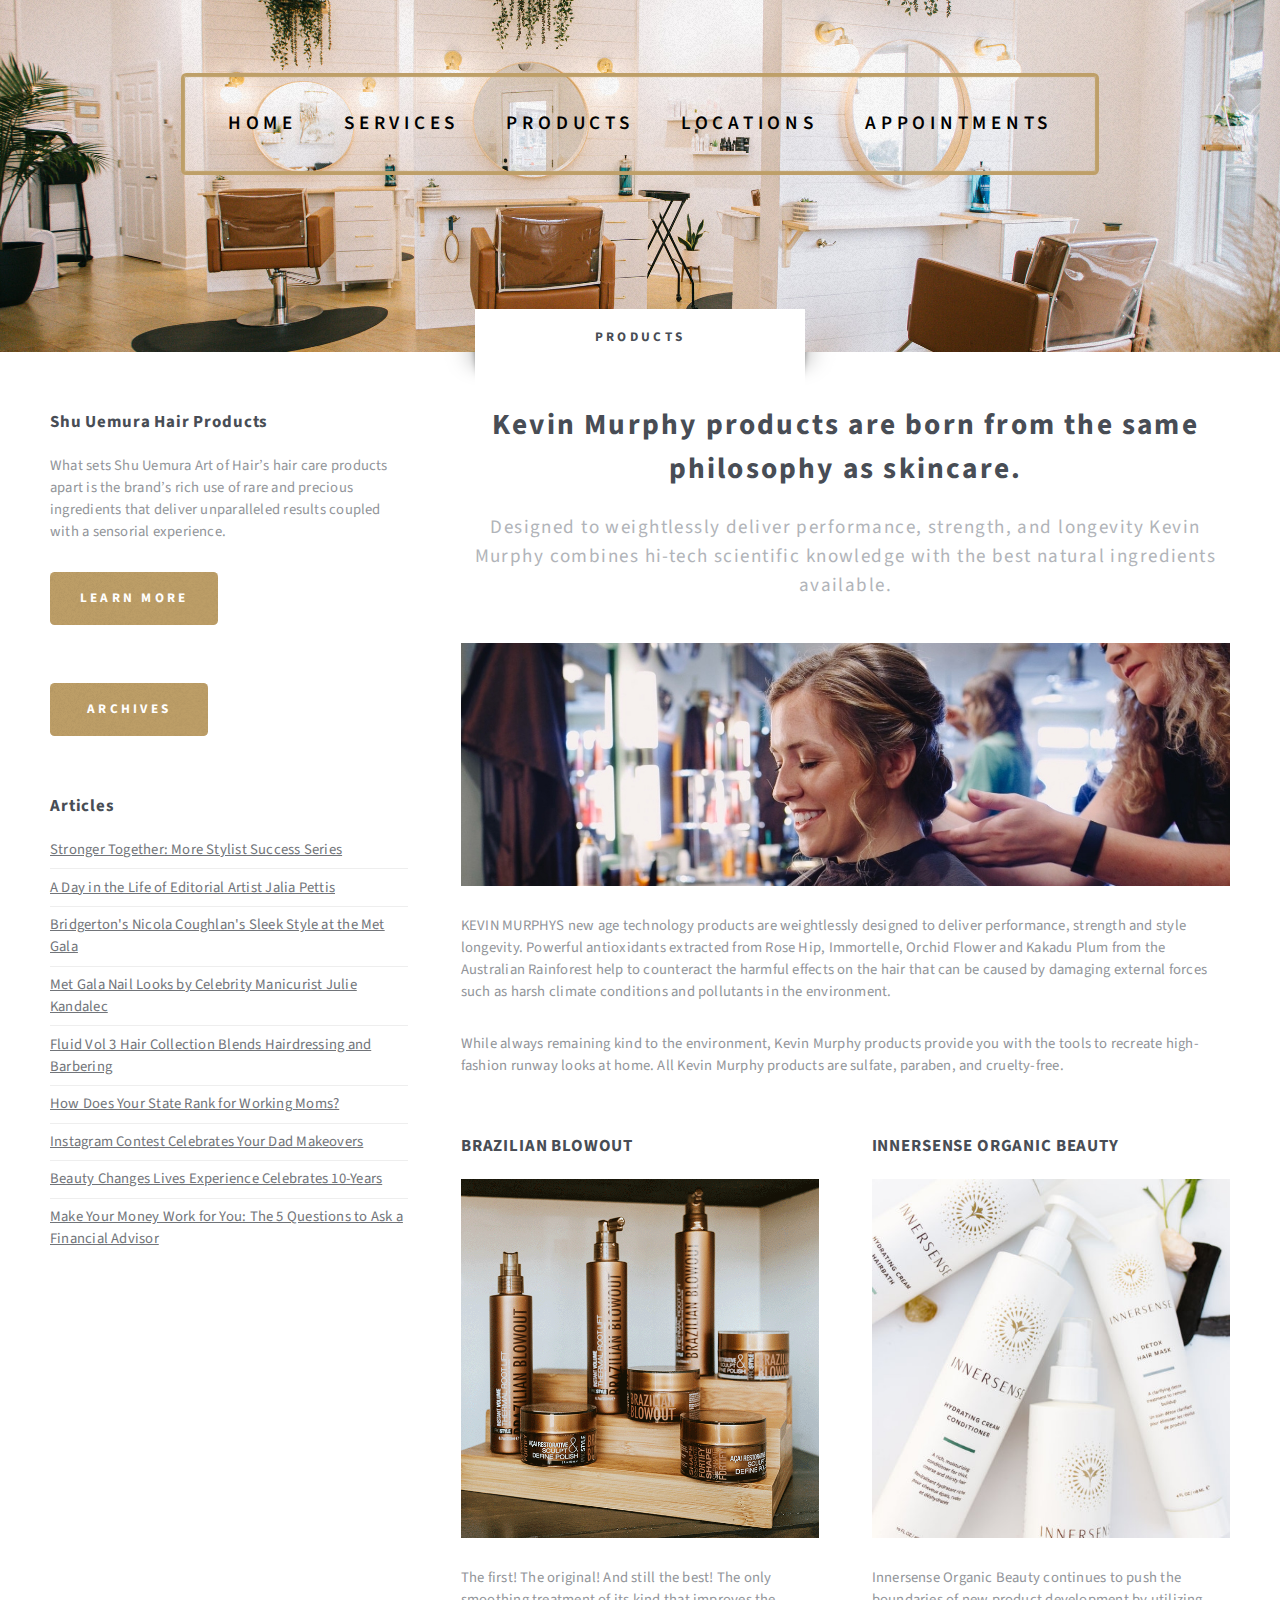
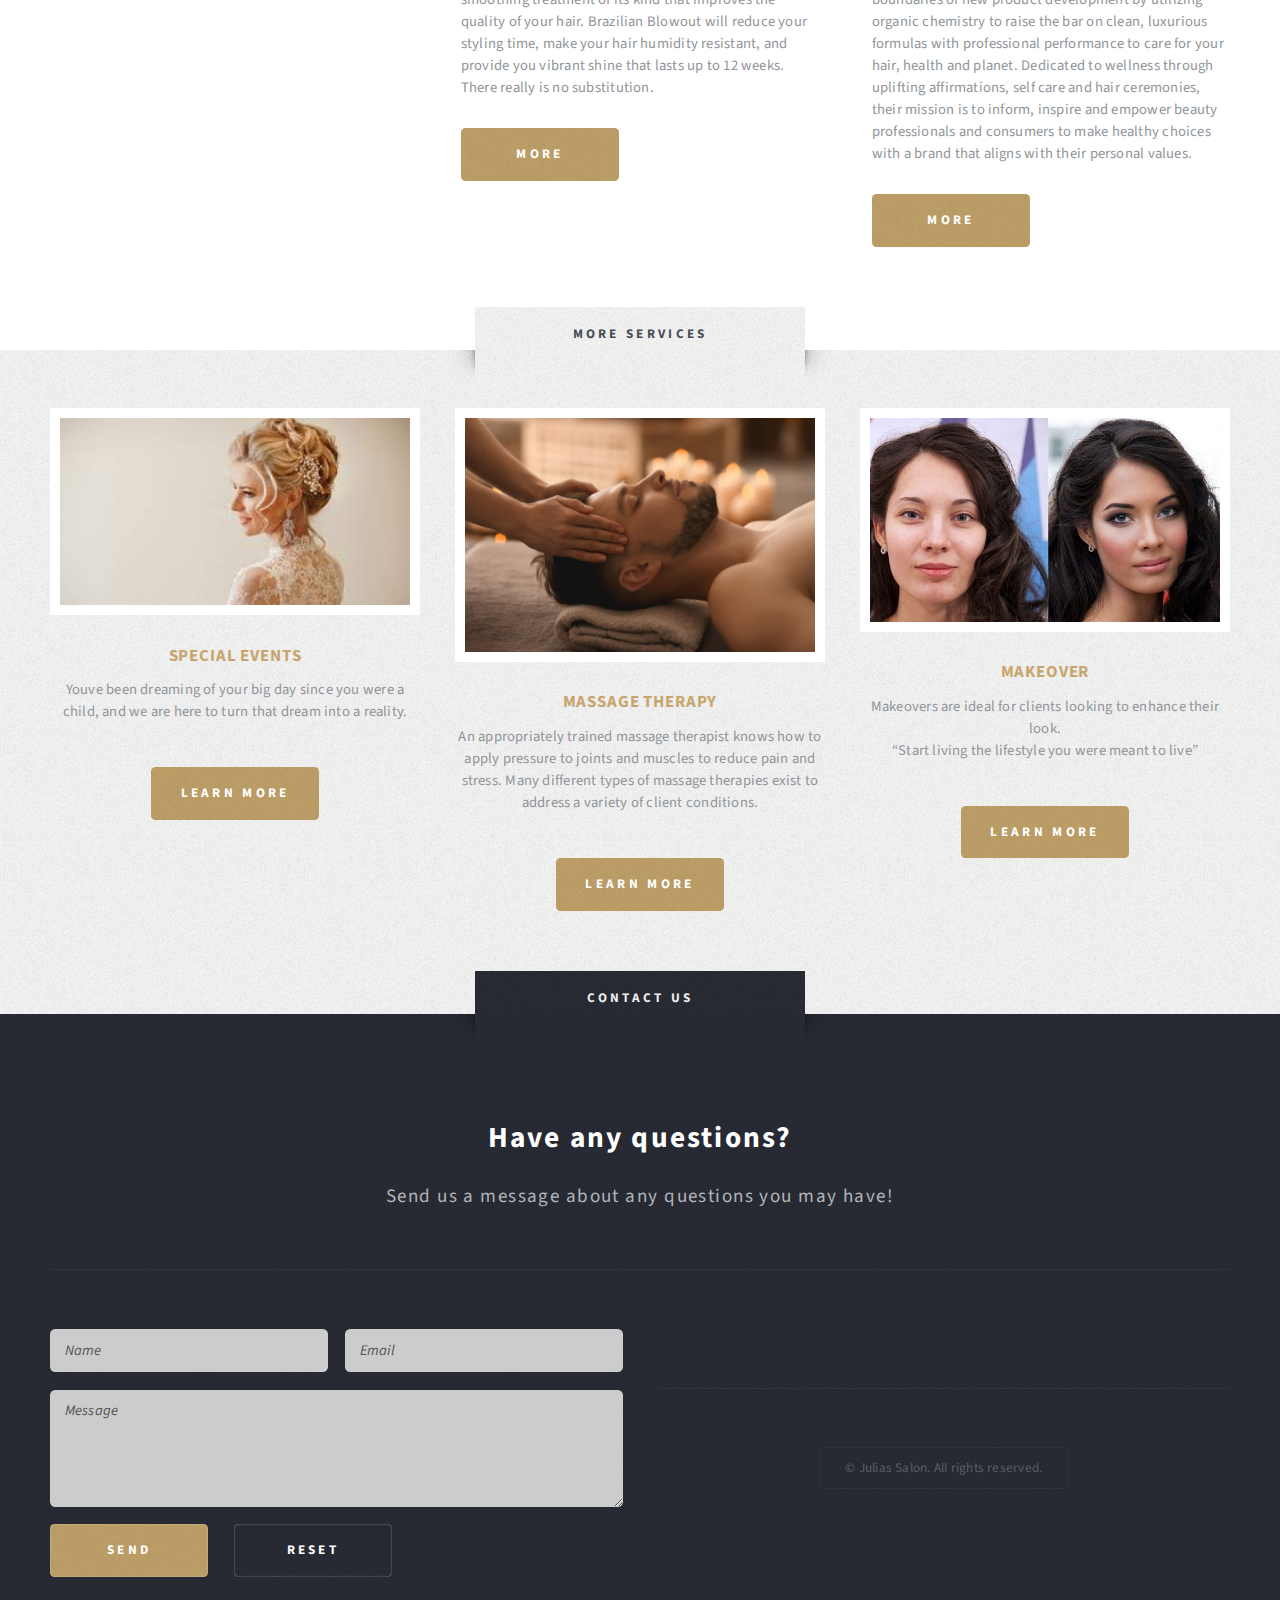
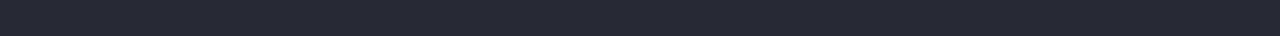
<file: Products.html>
<!DOCTYPE HTML>

<html>
	<head>
		<title>Products</title>
		<meta charset="utf-8" />
		<meta name="viewport" content="width=device-width, initial-scale=1, user-scalable=no" />
		<link rel="stylesheet" href="assets/css/main.css" />
	</head>
	<body class="left-sidebar is-preload">
		<div id="page-wrapper">

			<!-- Header -->
				<section id="header" class="wrapper">

					<!-- Logo -->
						<div id="logo">
							<h1></h1>
							
						</div>

					<!-- Nav -->
						<nav id="nav">
							<nav id="nav">
								<ul>
									<li><a href="index.html">Home</a></li>
									<li>
										<a href="#">Services</a>
										<ul>
											<li><a href="#">Skincare</a></li>
											<li><a href="#">Massage Therapy</a></li>
											
												<a href="#">Hair</a>
												<ul>
													<li><a href="#">Haircuts</a></li>
													<li><a href="#">Color</a></li>
													<li><a href="#">Treatments</a></li>
													<li><a href="#">Extensions</a></li>
													<li><a href="#">Styling</a></li>
												</ul>
											</li>
											<li><a href="#">Special Events</a></li>
										</ul>
									</li>
									<li class="current"><a href="Products.html">Products</a></li>
									<li><a href="locations.html">Locations</a></li>
									<li ><a href="Appointments.html">Appointments</a></li>
								</ul>
							</nav>

				</section>

			<!-- Main -->
				<section id="main" class="wrapper style2">
					<div class="title">Products</div>
					<div class="container">
						<div class="row gtr-150">
							<div class="col-4 col-12-medium">

								<!-- Sidebar -->
									<div id="sidebar">
										<section class="box">
											<header>
												<h2>Shu Uemura Hair Products</h2>
											</header>
											<p>What sets Shu Uemura Art of Hair’s hair care products apart is the brand’s rich use of rare and precious ingredients that deliver unparalleled results coupled with a sensorial experience.</p>
											<a href="#" class="button style1">Learn More</a>
										</section>
										<section class="box">
											
											<a href="#" class="button style1">Archives</a>
										</section>
										<section class="box">
											<header>
												<h2>Articles</h2>
											</header>
											<ul class="style3">
												<li><a href="https://www.modernsalon.com/1081282/stronger-together-more-stylist-success-series">Stronger Together: More Stylist Success Series</a></li>
												<li><a href="https://www.modernsalon.com/1081243/a-day-in-the-life-of-editorial-artist-jalia-pettis">A Day in the Life of Editorial Artist Jalia Pettis</a></li>
												<li><a href="https://www.modernsalon.com/1081230/bridgertons-nicola-coughlans-sleek-style-at-the-met-gala">Bridgerton's Nicola Coughlan's Sleek Style at the Met Gala</a></li>
												<li><a href="https://www.modernsalon.com/1081216/met-gala-nail-looks-by-celebrity-manicurist-julie-kandalec">Met Gala Nail Looks by Celebrity Manicurist Julie Kandalec</a></li>
												<li><a href="https://www.modernsalon.com/1081191/fluid-vol-3-hair-collection-blends-hairdressing-and-barbering">Fluid Vol 3 Hair Collection Blends Hairdressing and Barbering</a></li>
												<li><a href="https://www.modernsalon.com/1081183/how-does-your-state-rank-for-working-moms">How Does Your State Rank for Working Moms?</a></li>
												<li><a href="https://www.modernsalon.com/1081126/instagram-contest-celebrates-your-dapper-dads">Instagram Contest Celebrates Your Dad Makeovers</a></li>
												<li><a href="https://www.modernsalon.com/1081120/beauty-changes-lives-experience-celebrates-10-years">Beauty Changes Lives Experience Celebrates 10-Years</a></li>
												<li><a href="https://www.modernsalon.com/1081104/make-your-money-work-for-you-the-5-questions-to-ask-a-financial-advisor">Make Your Money Work for You: The 5 Questions to Ask a Financial Advisor</a></li>
											
											</ul>
										</section>
									</div>

							</div>
							<div class="col-8 col-12-medium imp-medium">

								<!-- Content -->
									<div id="content">
										<article class="box post">
											<header class="style1">
												<h2>Kevin Murphy products are born from the same philosophy as skincare.</h2>
												<p>Designed to weightlessly deliver performance, strength, and longevity Kevin Murphy combines hi-tech scientific knowledge with the best natural ingredients available.</p>
											</header>
											<a href="#" class="image featured">
												<img src="images\Wedding Styling.jpg" alt="" />
											</a>
											<p>KEVIN MURPHYS new age technology products are weightlessly designed to deliver performance, strength and style longevity. Powerful antioxidants extracted from Rose Hip, Immortelle, Orchid Flower and Kakadu Plum from the Australian Rainforest help to counteract the harmful effects on the hair that can be caused by damaging external forces such as harsh climate conditions and pollutants in the environment.</p>

											<P>  While always remaining kind to the environment, Kevin Murphy products provide you with the tools to recreate high-fashion runway looks at home. All Kevin Murphy products are sulfate, paraben, and cruelty-free.</P>
											
										</article>
										<div class="row gtr-150">
											<div class="col-6 col-12-small">
												<section class="box">
													<header>
														<h2>BRAZILIAN BLOWOUT</h2>
													</header>
													<a href="#" class="image featured"><img src="images\brazilian-blowout-photo.gif" alt="" /></a>
													<p>The first! The original! And still the best! The only smoothing treatment of its kind that improves the quality of your hair. Brazilian Blowout will reduce your styling time, make your hair humidity resistant, and provide you vibrant shine that lasts up to 12 weeks. There really is no substitution.</p>
													<a href="#" class="button style1">More</a>
												</section>
											</div>
											<div class="col-6 col-12-small">
												<section class="box">
													<header>
														<h2>INNERSENSE ORGANIC BEAUTY</h2>
													</header>
													<a href="#" class="image featured"><img src="images\Innersense-Organic-Beauty.jpg" alt="" /></a>
													<p>Innersense Organic Beauty continues to push the boundaries of new product development by utilizing organic chemistry to raise the bar on clean, luxurious formulas with professional performance to care for your hair, health and planet. Dedicated to wellness through uplifting affirmations, self care and hair ceremonies, their mission is to inform, inspire and empower beauty professionals and consumers to make healthy choices with a brand that aligns with their personal values.</p>
													<a href="#" class="button style1">More</a>
												</section>
											</div>
										</div>
									</div>

							</div>
						</div>
					</div>
				</section>

			<!-- More Services -->
			<section id="highlights" class="wrapper style3">
				<div class="title">More Services</div>
				<div class="container">
					<div class="row aln-center">
						<div class="col-4 col-12-medium">
							<section class="highlight">
								<a href="#" class="image featured"><img src="images\Wedding Styling 1.jpg" alt="" /></a>
								<h3><a href="#">SPECIAL EVENTS</a></h3>
								<p>Youve been dreaming of your big day since you were a child, and we are here to turn that dream into a reality.</p>
								<ul class="actions">
									<li><a href="#" class="button style1">Learn More</a></li>
								</ul>
							</section>
						</div>
						<div class="col-4 col-12-medium">
							<section class="highlight">
								<a href="#" class="image featured"><img src="images\massage therapy.jpg" alt="" /></a>
								<h3><a href="#">MASSAGE THERAPY</a></h3>
								<p>An appropriately trained massage therapist knows how to apply pressure to joints and muscles to reduce pain and stress. Many different types of massage therapies exist to address a variety of client conditions.</p>
								<ul class="actions">
									<li><a href="#" class="button style1">Learn More</a></li>
								</ul>
							</section>
						</div>
						<div class="col-4 col-12-medium">
							<section class="highlight">
								<a href="#" class="image featured"><img src="images\article-2458623-18BBD1DB00000578-733_634x388.jpg" alt="" /></a>
								<h3><a href="#">MAKEOVER</a></h3>
								<p>Makeovers are ideal for clients looking to enhance their look. <br>“Start living the lifestyle you were meant to live”</p>
								<ul class="actions">
									<li><a href="#" class="button style1">Learn More</a></li>
								</ul>
							</section>
						</div>
					</div>
				</div>
			</section>

			<!-- Footer -->
			<section id="footer" class="wrapper">
				<div class="title">Contact Us</div>
				<div class="container">
					<header class="style1">
						<h2>Have any questions?</h2>
						<p>
							Send us a message about any questions you may have!
						</p>
					</header>
					<div class="row">
						<div class="col-6 col-12-medium">

							<!-- Contact Form -->
								<section>
									<form method="post" action="#">
										<div class="row gtr-50">
											<div class="col-6 col-12-small">
												<input type="text" name="name" id="contact-name" placeholder="Name" />
											</div>
											<div class="col-6 col-12-small">
												<input type="text" name="email" id="contact-email" placeholder="Email" />
											</div>
											<div class="col-12">
												<textarea name="message" id="contact-message" placeholder="Message" rows="4"></textarea>
											</div>
											<div class="col-12">
												<ul class="actions">
													<li><input type="submit" class="style1" value="Send" /></li>
													<li><input type="reset" class="style2" value="Reset" /></li>
												</ul>
											</div>
										</div>
									</form>
								</section>

						</div>
						<div class="col-6 col-12-medium">

							<!-- Contact -->
								
					<div id="copyright">
						<ul>
							<li>&copy; Julias Salon. All rights reserved.</li>
						</ul>
					</div>
				</div>
			</section>

	</div>

		<!-- Scripts -->
			<script src="assets/js/jquery.min.js"></script>
			<script src="assets/js/jquery.dropotron.min.js"></script>
			<script src="assets/js/browser.min.js"></script>
			<script src="assets/js/breakpoints.min.js"></script>
			<script src="assets/js/util.js"></script>
			<script src="assets/js/main.js"></script>

	</body>
</html>
</file>
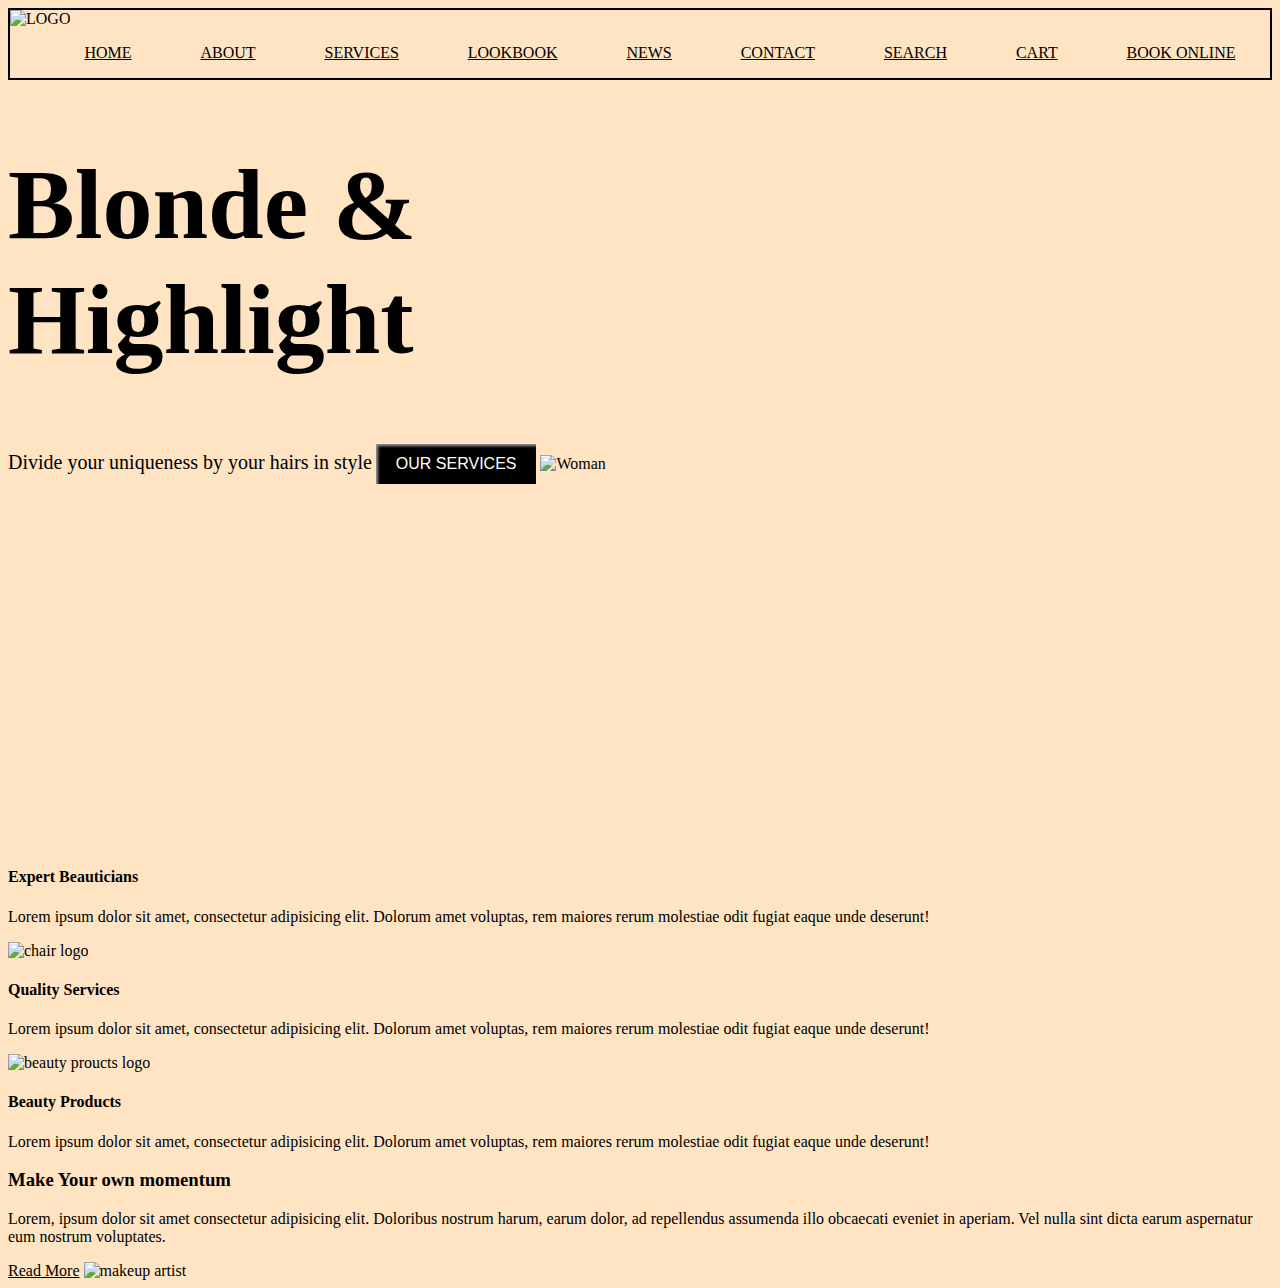
<file: Salon.html>
<!DOCTYPE html>
<html lang="en">
<head>
    <meta charset="UTF-8">
    <meta http-equiv="X-UA-Compatible" content="IE=edge">
    <meta name="viewport" content="width=device-width, initial-scale=1.0">
    <title>Document</title>
    <link rel="stylesheet" href="CSS\style.css">
    <script src="C:\Users\mavoh\OneDrive\Desktop\Portfolio {Code}\Salon\js\javascript.js"></script>
</head>
<body>
    <header>
        <img ref="#" alt="Logo">
        <nav>
            <ul>
                <li><a href="#">Home</a></li>
                <li><a href="#">About</a></li>
                <li><a href="#">Services</a></li>
                <li><a href="#">Lookbook</a></li>
                <li><a href="#">News</a></li>
                <li><a href="#">Contact</a></li>
                <li><a href="#">Search</a></li>
                <li><a href="#">Cart</a></li>
                <li><a href="#">Book Online</a></li>
            </ul>


        </nav>
    </header>

    <section class="intro">
       <div> 
        <h1>Blonde & Highlight</h1>
        <span class="divide">Divide your uniqueness by your hairs in style</span>
       
        <input class="services" type="button" value="OUR SERVICES">
        
        <img ref="#" alt="Woman">
       </div>

    </section>
    
    <section>
        
        <h4>Expert Beauticians</h4>
        <p>Lorem ipsum dolor sit amet, consectetur adipisicing elit. Dolorum amet voluptas, rem maiores rerum molestiae odit fugiat eaque unde deserunt!</p>
        <img ref="#" alt="chair logo">
        <h4>Quality Services</h4>
        <p>Lorem ipsum dolor sit amet, consectetur adipisicing elit. Dolorum amet voluptas, rem maiores rerum molestiae odit fugiat eaque unde deserunt!</p>
        <img ref="#" alt="beauty proucts logo">
        <h4>Beauty Products</h4>
        <p>Lorem ipsum dolor sit amet, consectetur adipisicing elit. Dolorum amet voluptas, rem maiores rerum molestiae odit fugiat eaque unde deserunt!</p>




        <h3>Make Your own momentum</h3>
        <p>Lorem, ipsum dolor sit amet consectetur adipisicing elit. Doloribus nostrum harum, earum dolor, ad repellendus assumenda illo obcaecati eveniet in aperiam. Vel nulla sint dicta earum aspernatur eum nostrum voluptates.</p>
        <a href="#">Read More</a>

        <img ref="#" alt="makeup artist">
    </section>
</body>
</html>
</file>
<file: assets/css/main.css>
@import url("fontawesome-all.min.css");
@import url("https://fonts.googleapis.com/css?family=Source+Sans+Pro:400,400italic,700,900");

/*
	Escape Velocity by HTML5 UP
	html5up.net | @ajlkn
	Free for personal and commercial use under the CCA 3.0 license (html5up.net/license)
*/

html, body, div, span, applet, object,
iframe, h1, h2, h3, h4, h5, h6, p, blockquote,
pre, a, abbr, acronym, address, big, cite,
code, del, dfn, em, img, ins, kbd, q, s, samp,
small, strike, strong, sub, sup, tt, var, b,
u, i, center, dl, dt, dd, ol, ul, li, fieldset,
form, label, legend, table, caption, tbody,
tfoot, thead, tr, th, td, article, aside,
canvas, details, embed, figure, figcaption,
footer, header, hgroup, menu, nav, output, ruby,
section, summary, time, mark, audio, video {
	margin: 0;
	padding: 0;
	border: 0;
	font-size: 100%;
	font: inherit;
	vertical-align: baseline;}

article, aside, details, figcaption, figure,
footer, header, hgroup, menu, nav, section {
	display: block;}

body {
	line-height: 1;
}

ol, ul {
	list-style: none;
}

blockquote, q {
	quotes: none;
}

	blockquote:before, blockquote:after, q:before, q:after {
		content: '';
		content: none;
	}

table {
	border-collapse: collapse;
	border-spacing: 0;
}

body {
	
}

mark {
	background-color: transparent;
	color: inherit;
}

input::-moz-focus-inner {
	border: 0;
	padding: 0;
}

input, select, textarea {
	-moz-appearance: none;
	-webkit-appearance: none;
	-ms-appearance: none;
	appearance: none;
}

/* Basic */

	@-ms-viewport {
		width: device-width;
	}

	html {
		box-sizing: border-box;
	}

	*, *:before, *:after {
		box-sizing: inherit;
	}

	body.is-preload *, body.is-preload *:before, body.is-preload *:after {
		-moz-animation: none !important;
		-webkit-animation: none !important;
		-ms-animation: none !important;
		animation: none !important;
		-moz-transition: none !important;
		-webkit-transition: none !important;
		-ms-transition: none !important;
		transition: none !important;
	}

	body, input, textarea, select {
		font-family: 'Source Sans Pro', sans-serif;
		font-weight: 400;
		color: #919499;
		font-size: 14pt;
		line-height: 1.75em;
		letter-spacing: 0.025em;
	}

	h1, h2, h3, h4, h5, h6 {
		font-weight: 700;
		color: #484d55;
	}

		h1 a, h2 a, h3 a, h4 a, h5 a, h6 a {
			color: inherit;
			text-decoration: none;
		}

	a {
		-moz-transition: color .25s ease-in-out;
		-webkit-transition: color .25s ease-in-out;
		-ms-transition: color .25s ease-in-out;
		transition: color .25s ease-in-out;
		text-decoration: underline;
		color: #717479;
	}

		a:hover {
			text-decoration: none;
		}

	strong, b {
		font-weight: 700;
		color: #484d55;
	}

	blockquote {
		border-left: solid 0.5em #ddd;
		padding: 1em 0 1em 2em;
		font-style: italic;
	}

	em, i {
		font-style: italic;
	}

	hr {
		border: 0;
		border-top: solid 1px #ddd;
		margin: 2em 0 2em 0;
	}

	sub {
		position: relative;
		top: 0.5em;
		font-size: 0.8em;
	}

	sup {
		position: relative;
		top: -0.5em;
		font-size: 0.8em;
	}

	.nobr {
		white-space: nowrap;
	}

	br.clear {
		clear: both;
	}

	p, ul, ol, dl, table, blockquote, form {
		margin-bottom: 2em;
	}

/* Container */

	.container {
		margin: 0 auto;
		max-width: 100%;
		width: 68em;
	}

		@media screen and (max-width: 1680px) {

			.container {
				width: 70em;
			}

		}

		@media screen and (max-width: 1280px) {

			.container {
				width: calc(100% - 100px);
			}

		}

		@media screen and (max-width: 980px) {

			.container {
				width: calc(100% - 100px);
			}

		}

		@media screen and (max-width: 736px) {

			.container {
				width: calc(100% - 40px);
			}

		}

/* Row */

	.row {
		display: flex;
		flex-wrap: wrap;
		box-sizing: border-box;
		align-items: stretch;
	}

		.row > * {
			box-sizing: border-box;
		}

		.row.gtr-uniform > * > :last-child {
			margin-bottom: 0;
		}

		.row.aln-left {
			justify-content: flex-start;
		}

		.row.aln-center {
			justify-content: center;
		}

		.row.aln-right {
			justify-content: flex-end;
		}

		.row.aln-top {
			align-items: flex-start;
		}

		.row.aln-middle {
			align-items: center;
		}

		.row.aln-bottom {
			align-items: flex-end;
		}

		.row > .imp {
			order: -1;
		}

		.row > .col-1 {
			width: 8.33333%;
		}

		.row > .off-1 {
			margin-left: 8.33333%;
		}

		.row > .col-2 {
			width: 16.66667%;
		}

		.row > .off-2 {
			margin-left: 16.66667%;
		}

		.row > .col-3 {
			width: 25%;
		}

		.row > .off-3 {
			margin-left: 25%;
		}

		.row > .col-4 {
			width: 33.33333%;
		}

		.row > .off-4 {
			margin-left: 33.33333%;
		}

		.row > .col-5 {
			width: 41.66667%;
		}

		.row > .off-5 {
			margin-left: 41.66667%;
		}

		.row > .col-6 {
			width: 50%;
		}

		.row > .off-6 {
			margin-left: 50%;
		}

		.row > .col-7 {
			width: 58.33333%;
		}

		.row > .off-7 {
			margin-left: 58.33333%;
		}

		.row > .col-8 {
			width: 66.66667%;
		}

		.row > .off-8 {
			margin-left: 66.66667%;
		}

		.row > .col-9 {
			width: 75%;
		}

		.row > .off-9 {
			margin-left: 75%;
		}

		.row > .col-10 {
			width: 83.33333%;
		}

		.row > .off-10 {
			margin-left: 83.33333%;
		}

		.row > .col-11 {
			width: 91.66667%;
		}

		.row > .off-11 {
			margin-left: 91.66667%;
		}

		.row > .col-12 {
			width: 100%;
		}

		.row > .off-12 {
			margin-left: 100%;
		}

		.row.gtr-0 {
			margin-top: 0px;
			margin-left: 0px;
		}

			.row.gtr-0 > * {
				padding: 0px 0 0 0px;
			}

			.row.gtr-0.gtr-uniform {
				margin-top: 0px;
			}

				.row.gtr-0.gtr-uniform > * {
					padding-top: 0px;
				}

		.row.gtr-25 {
			margin-top: -12.5px;
			margin-left: -12.5px;
		}

			.row.gtr-25 > * {
				padding: 12.5px 0 0 12.5px;
			}

			.row.gtr-25.gtr-uniform {
				margin-top: -12.5px;
			}

				.row.gtr-25.gtr-uniform > * {
					padding-top: 12.5px;
				}

		.row.gtr-50 {
			margin-top: -25px;
			margin-left: -25px;
		}

			.row.gtr-50 > * {
				padding: 25px 0 0 25px;
			}

			.row.gtr-50.gtr-uniform {
				margin-top: -25px;
			}

				.row.gtr-50.gtr-uniform > * {
					padding-top: 25px;
				}

		.row {
			margin-top: -50px;
			margin-left: -50px;
		}

			.row > * {
				padding: 50px 0 0 50px;
			}

			.row.gtr-uniform {
				margin-top: -50px;
			}

				.row.gtr-uniform > * {
					padding-top: 50px;
				}

		.row.gtr-150 {
			margin-top: -75px;
			margin-left: -75px;
		}

			.row.gtr-150 > * {
				padding: 75px 0 0 75px;
			}

			.row.gtr-150.gtr-uniform {
				margin-top: -75px;
			}

				.row.gtr-150.gtr-uniform > * {
					padding-top: 75px;
				}

		.row.gtr-200 {
			margin-top: -100px;
			margin-left: -100px;
		}

			.row.gtr-200 > * {
				padding: 100px 0 0 100px;
			}

			.row.gtr-200.gtr-uniform {
				margin-top: -100px;
			}

				.row.gtr-200.gtr-uniform > * {
					padding-top: 100px;
				}

		@media screen and (max-width: 1680px) {

			.row {
				display: flex;
				flex-wrap: wrap;
				box-sizing: border-box;
				align-items: stretch;
			}

				.row > * {
					box-sizing: border-box;
				}

				.row.gtr-uniform > * > :last-child {
					margin-bottom: 0;
				}

				.row.aln-left {
					justify-content: flex-start;
				}

				.row.aln-center {
					justify-content: center;
				}

				.row.aln-right {
					justify-content: flex-end;
				}

				.row.aln-top {
					align-items: flex-start;
				}

				.row.aln-middle {
					align-items: center;
				}

				.row.aln-bottom {
					align-items: flex-end;
				}

				.row > .imp-xlarge {
					order: -1;
				}

				.row > .col-1-xlarge {
					width: 8.33333%;
				}

				.row > .off-1-xlarge {
					margin-left: 8.33333%;
				}

				.row > .col-2-xlarge {
					width: 16.66667%;
				}

				.row > .off-2-xlarge {
					margin-left: 16.66667%;
				}

				.row > .col-3-xlarge {
					width: 25%;
				}

				.row > .off-3-xlarge {
					margin-left: 25%;
				}

				.row > .col-4-xlarge {
					width: 33.33333%;
				}

				.row > .off-4-xlarge {
					margin-left: 33.33333%;
				}

				.row > .col-5-xlarge {
					width: 41.66667%;
				}

				.row > .off-5-xlarge {
					margin-left: 41.66667%;
				}

				.row > .col-6-xlarge {
					width: 50%;
				}

				.row > .off-6-xlarge {
					margin-left: 50%;
				}

				.row > .col-7-xlarge {
					width: 58.33333%;
				}

				.row > .off-7-xlarge {
					margin-left: 58.33333%;
				}

				.row > .col-8-xlarge {
					width: 66.66667%;
				}

				.row > .off-8-xlarge {
					margin-left: 66.66667%;
				}

				.row > .col-9-xlarge {
					width: 75%;
				}

				.row > .off-9-xlarge {
					margin-left: 75%;
				}

				.row > .col-10-xlarge {
					width: 83.33333%;
				}

				.row > .off-10-xlarge {
					margin-left: 83.33333%;
				}

				.row > .col-11-xlarge {
					width: 91.66667%;
				}

				.row > .off-11-xlarge {
					margin-left: 91.66667%;
				}

				.row > .col-12-xlarge {
					width: 100%;
				}

				.row > .off-12-xlarge {
					margin-left: 100%;
				}

				.row.gtr-0 {
					margin-top: 0px;
					margin-left: 0px;
				}

					.row.gtr-0 > * {
						padding: 0px 0 0 0px;
					}

					.row.gtr-0.gtr-uniform {
						margin-top: 0px;
					}

						.row.gtr-0.gtr-uniform > * {
							padding-top: 0px;
						}

				.row.gtr-25 {
					margin-top: -12.5px;
					margin-left: -12.5px;
				}

					.row.gtr-25 > * {
						padding: 12.5px 0 0 12.5px;
					}

					.row.gtr-25.gtr-uniform {
						margin-top: -12.5px;
					}

						.row.gtr-25.gtr-uniform > * {
							padding-top: 12.5px;
						}

				.row.gtr-50 {
					margin-top: -25px;
					margin-left: -25px;
				}

					.row.gtr-50 > * {
						padding: 25px 0 0 25px;
					}

					.row.gtr-50.gtr-uniform {
						margin-top: -25px;
					}

						.row.gtr-50.gtr-uniform > * {
							padding-top: 25px;
						}

				.row {
					margin-top: -50px;
					margin-left: -50px;
				}

					.row > * {
						padding: 50px 0 0 50px;
					}

					.row.gtr-uniform {
						margin-top: -50px;
					}

						.row.gtr-uniform > * {
							padding-top: 50px;
						}

				.row.gtr-150 {
					margin-top: -75px;
					margin-left: -75px;
				}

					.row.gtr-150 > * {
						padding: 75px 0 0 75px;
					}

					.row.gtr-150.gtr-uniform {
						margin-top: -75px;
					}

						.row.gtr-150.gtr-uniform > * {
							padding-top: 75px;
						}

				.row.gtr-200 {
					margin-top: -100px;
					margin-left: -100px;
				}

					.row.gtr-200 > * {
						padding: 100px 0 0 100px;
					}

					.row.gtr-200.gtr-uniform {
						margin-top: -100px;
					}

						.row.gtr-200.gtr-uniform > * {
							padding-top: 100px;
						}

		}

		@media screen and (max-width: 1280px) {

			.row {
				display: flex;
				flex-wrap: wrap;
				box-sizing: border-box;
				align-items: stretch;
			}

				.row > * {
					box-sizing: border-box;
				}

				.row.gtr-uniform > * > :last-child {
					margin-bottom: 0;
				}

				.row.aln-left {
					justify-content: flex-start;
				}

				.row.aln-center {
					justify-content: center;
				}

				.row.aln-right {
					justify-content: flex-end;
				}

				.row.aln-top {
					align-items: flex-start;
				}

				.row.aln-middle {
					align-items: center;
				}

				.row.aln-bottom {
					align-items: flex-end;
				}

				.row > .imp-large {
					order: -1;
				}

				.row > .col-1-large {
					width: 8.33333%;
				}

				.row > .off-1-large {
					margin-left: 8.33333%;
				}

				.row > .col-2-large {
					width: 16.66667%;
				}

				.row > .off-2-large {
					margin-left: 16.66667%;
				}

				.row > .col-3-large {
					width: 25%;
				}

				.row > .off-3-large {
					margin-left: 25%;
				}

				.row > .col-4-large {
					width: 33.33333%;
				}

				.row > .off-4-large {
					margin-left: 33.33333%;
				}

				.row > .col-5-large {
					width: 41.66667%;
				}

				.row > .off-5-large {
					margin-left: 41.66667%;
				}

				.row > .col-6-large {
					width: 50%;
				}

				.row > .off-6-large {
					margin-left: 50%;
				}

				.row > .col-7-large {
					width: 58.33333%;
				}

				.row > .off-7-large {
					margin-left: 58.33333%;
				}

				.row > .col-8-large {
					width: 66.66667%;
				}

				.row > .off-8-large {
					margin-left: 66.66667%;
				}

				.row > .col-9-large {
					width: 75%;
				}

				.row > .off-9-large {
					margin-left: 75%;
				}

				.row > .col-10-large {
					width: 83.33333%;
				}

				.row > .off-10-large {
					margin-left: 83.33333%;
				}

				.row > .col-11-large {
					width: 91.66667%;
				}

				.row > .off-11-large {
					margin-left: 91.66667%;
				}

				.row > .col-12-large {
					width: 100%;
				}

				.row > .off-12-large {
					margin-left: 100%;
				}

				.row.gtr-0 {
					margin-top: 0px;
					margin-left: 0px;
				}

					.row.gtr-0 > * {
						padding: 0px 0 0 0px;
					}

					.row.gtr-0.gtr-uniform {
						margin-top: 0px;
					}

						.row.gtr-0.gtr-uniform > * {
							padding-top: 0px;
						}

				.row.gtr-25 {
					margin-top: -8.75px;
					margin-left: -8.75px;
				}

					.row.gtr-25 > * {
						padding: 8.75px 0 0 8.75px;
					}

					.row.gtr-25.gtr-uniform {
						margin-top: -8.75px;
					}

						.row.gtr-25.gtr-uniform > * {
							padding-top: 8.75px;
						}

				.row.gtr-50 {
					margin-top: -17.5px;
					margin-left: -17.5px;
				}

					.row.gtr-50 > * {
						padding: 17.5px 0 0 17.5px;
					}

					.row.gtr-50.gtr-uniform {
						margin-top: -17.5px;
					}

						.row.gtr-50.gtr-uniform > * {
							padding-top: 17.5px;
						}

				.row {
					margin-top: -35px;
					margin-left: -35px;
				}

					.row > * {
						padding: 35px 0 0 35px;
					}

					.row.gtr-uniform {
						margin-top: -35px;
					}

						.row.gtr-uniform > * {
							padding-top: 35px;
						}

				.row.gtr-150 {
					margin-top: -52.5px;
					margin-left: -52.5px;
				}

					.row.gtr-150 > * {
						padding: 52.5px 0 0 52.5px;
					}

					.row.gtr-150.gtr-uniform {
						margin-top: -52.5px;
					}

						.row.gtr-150.gtr-uniform > * {
							padding-top: 52.5px;
						}

				.row.gtr-200 {
					margin-top: -70px;
					margin-left: -70px;
				}

					.row.gtr-200 > * {
						padding: 70px 0 0 70px;
					}

					.row.gtr-200.gtr-uniform {
						margin-top: -70px;
					}

						.row.gtr-200.gtr-uniform > * {
							padding-top: 70px;
						}

		}

		@media screen and (max-width: 980px) {

			.row {
				display: flex;
				flex-wrap: wrap;
				box-sizing: border-box;
				align-items: stretch;
			}

				.row > * {
					box-sizing: border-box;
				}

				.row.gtr-uniform > * > :last-child {
					margin-bottom: 0;
				}

				.row.aln-left {
					justify-content: flex-start;
				}

				.row.aln-center {
					justify-content: center;
				}

				.row.aln-right {
					justify-content: flex-end;
				}

				.row.aln-top {
					align-items: flex-start;
				}

				.row.aln-middle {
					align-items: center;
				}

				.row.aln-bottom {
					align-items: flex-end;
				}

				.row > .imp-medium {
					order: -1;
				}

				.row > .col-1-medium {
					width: 8.33333%;
				}

				.row > .off-1-medium {
					margin-left: 8.33333%;
				}

				.row > .col-2-medium {
					width: 16.66667%;
				}

				.row > .off-2-medium {
					margin-left: 16.66667%;
				}

				.row > .col-3-medium {
					width: 25%;
				}

				.row > .off-3-medium {
					margin-left: 25%;
				}

				.row > .col-4-medium {
					width: 33.33333%;
				}

				.row > .off-4-medium {
					margin-left: 33.33333%;
				}

				.row > .col-5-medium {
					width: 41.66667%;
				}

				.row > .off-5-medium {
					margin-left: 41.66667%;
				}

				.row > .col-6-medium {
					width: 50%;
				}

				.row > .off-6-medium {
					margin-left: 50%;
				}

				.row > .col-7-medium {
					width: 58.33333%;
				}

				.row > .off-7-medium {
					margin-left: 58.33333%;
				}

				.row > .col-8-medium {
					width: 66.66667%;
				}

				.row > .off-8-medium {
					margin-left: 66.66667%;
				}

				.row > .col-9-medium {
					width: 75%;
				}

				.row > .off-9-medium {
					margin-left: 75%;
				}

				.row > .col-10-medium {
					width: 83.33333%;
				}

				.row > .off-10-medium {
					margin-left: 83.33333%;
				}

				.row > .col-11-medium {
					width: 91.66667%;
				}

				.row > .off-11-medium {
					margin-left: 91.66667%;
				}

				.row > .col-12-medium {
					width: 100%;
				}

				.row > .off-12-medium {
					margin-left: 100%;
				}

				.row.gtr-0 {
					margin-top: 0px;
					margin-left: 0px;
				}

					.row.gtr-0 > * {
						padding: 0px 0 0 0px;
					}

					.row.gtr-0.gtr-uniform {
						margin-top: 0px;
					}

						.row.gtr-0.gtr-uniform > * {
							padding-top: 0px;
						}

				.row.gtr-25 {
					margin-top: -12.5px;
					margin-left: -12.5px;
				}

					.row.gtr-25 > * {
						padding: 12.5px 0 0 12.5px;
					}

					.row.gtr-25.gtr-uniform {
						margin-top: -12.5px;
					}

						.row.gtr-25.gtr-uniform > * {
							padding-top: 12.5px;
						}

				.row.gtr-50 {
					margin-top: -25px;
					margin-left: -25px;
				}

					.row.gtr-50 > * {
						padding: 25px 0 0 25px;
					}

					.row.gtr-50.gtr-uniform {
						margin-top: -25px;
					}

						.row.gtr-50.gtr-uniform > * {
							padding-top: 25px;
						}

				.row {
					margin-top: -50px;
					margin-left: -50px;
				}

					.row > * {
						padding: 50px 0 0 50px;
					}

					.row.gtr-uniform {
						margin-top: -50px;
					}

						.row.gtr-uniform > * {
							padding-top: 50px;
						}

				.row.gtr-150 {
					margin-top: -75px;
					margin-left: -75px;
				}

					.row.gtr-150 > * {
						padding: 75px 0 0 75px;
					}

					.row.gtr-150.gtr-uniform {
						margin-top: -75px;
					}

						.row.gtr-150.gtr-uniform > * {
							padding-top: 75px;
						}

				.row.gtr-200 {
					margin-top: -100px;
					margin-left: -100px;
				}

					.row.gtr-200 > * {
						padding: 100px 0 0 100px;
					}

					.row.gtr-200.gtr-uniform {
						margin-top: -100px;
					}

						.row.gtr-200.gtr-uniform > * {
							padding-top: 100px;
						}

		}

		@media screen and (max-width: 736px) {

			.row {
				display: flex;
				flex-wrap: wrap;
				box-sizing: border-box;
				align-items: stretch;
			}

				.row > * {
					box-sizing: border-box;
				}

				.row.gtr-uniform > * > :last-child {
					margin-bottom: 0;
				}

				.row.aln-left {
					justify-content: flex-start;
				}

				.row.aln-center {
					justify-content: center;
				}

				.row.aln-right {
					justify-content: flex-end;
				}

				.row.aln-top {
					align-items: flex-start;
				}

				.row.aln-middle {
					align-items: center;
				}

				.row.aln-bottom {
					align-items: flex-end;
				}

				.row > .imp-small {
					order: -1;
				}

				.row > .col-1-small {
					width: 8.33333%;
				}

				.row > .off-1-small {
					margin-left: 8.33333%;
				}

				.row > .col-2-small {
					width: 16.66667%;
				}

				.row > .off-2-small {
					margin-left: 16.66667%;
				}

				.row > .col-3-small {
					width: 25%;
				}

				.row > .off-3-small {
					margin-left: 25%;
				}

				.row > .col-4-small {
					width: 33.33333%;
				}

				.row > .off-4-small {
					margin-left: 33.33333%;
				}

				.row > .col-5-small {
					width: 41.66667%;
				}

				.row > .off-5-small {
					margin-left: 41.66667%;
				}

				.row > .col-6-small {
					width: 50%;
				}

				.row > .off-6-small {
					margin-left: 50%;
				}

				.row > .col-7-small {
					width: 58.33333%;
				}

				.row > .off-7-small {
					margin-left: 58.33333%;
				}

				.row > .col-8-small {
					width: 66.66667%;
				}

				.row > .off-8-small {
					margin-left: 66.66667%;
				}

				.row > .col-9-small {
					width: 75%;
				}

				.row > .off-9-small {
					margin-left: 75%;
				}

				.row > .col-10-small {
					width: 83.33333%;
				}

				.row > .off-10-small {
					margin-left: 83.33333%;
				}

				.row > .col-11-small {
					width: 91.66667%;
				}

				.row > .off-11-small {
					margin-left: 91.66667%;
				}

				.row > .col-12-small {
					width: 100%;
				}

				.row > .off-12-small {
					margin-left: 100%;
				}

				.row.gtr-0 {
					margin-top: 0px;
					margin-left: 0px;
				}

					.row.gtr-0 > * {
						padding: 0px 0 0 0px;
					}

					.row.gtr-0.gtr-uniform {
						margin-top: 0px;
					}

						.row.gtr-0.gtr-uniform > * {
							padding-top: 0px;
						}

				.row.gtr-25 {
					margin-top: -7.5px;
					margin-left: -7.5px;
				}

					.row.gtr-25 > * {
						padding: 7.5px 0 0 7.5px;
					}

					.row.gtr-25.gtr-uniform {
						margin-top: -7.5px;
					}

						.row.gtr-25.gtr-uniform > * {
							padding-top: 7.5px;
						}

				.row.gtr-50 {
					margin-top: -15px;
					margin-left: -15px;
				}

					.row.gtr-50 > * {
						padding: 15px 0 0 15px;
					}

					.row.gtr-50.gtr-uniform {
						margin-top: -15px;
					}

						.row.gtr-50.gtr-uniform > * {
							padding-top: 15px;
						}

				.row {
					margin-top: -30px;
					margin-left: -30px;
				}

					.row > * {
						padding: 30px 0 0 30px;
					}

					.row.gtr-uniform {
						margin-top: -30px;
					}

						.row.gtr-uniform > * {
							padding-top: 30px;
						}

				.row.gtr-150 {
					margin-top: -45px;
					margin-left: -45px;
				}

					.row.gtr-150 > * {
						padding: 45px 0 0 45px;
					}

					.row.gtr-150.gtr-uniform {
						margin-top: -45px;
					}

						.row.gtr-150.gtr-uniform > * {
							padding-top: 45px;
						}

				.row.gtr-200 {
					margin-top: -60px;
					margin-left: -60px;
				}

					.row.gtr-200 > * {
						padding: 60px 0 0 60px;
					}

					.row.gtr-200.gtr-uniform {
						margin-top: -60px;
					}

						.row.gtr-200.gtr-uniform > * {
							padding-top: 60px;
						}

		}

/* Section/Article */

	section,
	article {
		margin: 0 0 4em 0;
	}

	section > :last-child,
	article > :last-child,
	section:last-child,
	article:last-child {
		margin-bottom: 0;
	}

	header.style1 {
		text-align: center;
		padding: 3em 0 3em 0;
	}

		header.style1 h2 {
			font-weight: 700;
			font-size: 2em;
			letter-spacing: 0.075em;
			line-height: 1.5em;
		}

		header.style1 p {
			color: #b1b4b9;
			display: block;
			margin: 1.15em 0 0 0;
			font-size: 1.3em;
			letter-spacing: 0.075em;
			line-height: 1.5em;
		}

/* Table */

	table {
		width: 100%;
	}

		table.default {
			width: 100%;
		}

			table.default tbody tr:nth-child(2n+2) {
				background: #f4f4f4;
			}

			table.default td {
				padding: 0.5em 1em 0.5em 1em;
			}

			table.default th {
				text-align: left;
				font-weight: 400;
				padding: 0.5em 1em 0.5em 1em;
			}

			table.default thead {
				background: #484d55;
				color: #fff;
			}

			table.default tfoot {
				background: #eee;
			}

/* Form */

	form label {
		display: block;
		font-weight: 700;
		color: #484d55;
		margin: 0.25em 0 0.5em 0;
	}

	form input[type="text"],
	form input[type="email"],
	form input[type="password"],
	form select,
	form textarea {
		-moz-transition: all .25s ease-in-out;
		-webkit-transition: all .25s ease-in-out;
		-ms-transition: all .25s ease-in-out;
		transition: all .25s ease-in-out;
		-webkit-appearance: none;
		display: block;
		border: 0;
		background: #eee;
		box-shadow: inset 0px 0px 1px 0px #a0a1a7;
		border-radius: 0.35em;
		width: 100%;
		padding: 0.75em 1em 0.75em 1em;
	}

		form input[type="text"]:focus,
		form input[type="email"]:focus,
		form input[type="password"]:focus,
		form select:focus,
		form textarea:focus {
			background: #f8f8f8;
		}

	form input[type="text"],
	form input[type="email"]
	input[type="password"] {
		line-height: 1em;
	}

	form select {
		line-height: 1em;
	}

	form textarea {
		min-height: 8em;
	}

	form ul.actions {
		margin-top: 0;
	}

	form ::-webkit-input-placeholder {
		color: #555 !important;
		font-style: italic;
		line-height: 1.35em;
	}

	form :-moz-placeholder {
		color: #555 !important;
		font-style: italic;
	}

	form ::-moz-placeholder {
		color: #555 !important;
		font-style: italic;
	}

	form :-ms-input-placeholder {
		color: #555 !important;
		font-style: italic;
	}

	form ::-moz-focus-inner {
		border: 0;
	}

/* Image */

	.image {
		display: inline-block;
	}

		.image img {
			display: block;
			width: 100%;
		}

		.image.fit {
			display: block;
			width: 100%;
		}

		.image.left {
			float: left;
			margin: 0 2em 2em 0;
		}

		.image.centered {
			display: block;
			margin: 0 0 2em 0;
		}

			.image.centered img {
				margin: 0 auto;
				width: auto;
			}

		.image.featured {
			display: block;
			width: 100%;
			margin: 0 0 2em 0;
		}

/* Button */

	input[type="button"],
	input[type="submit"],
	input[type="reset"],
	button,
	.button {
		-moz-transition: all .25s ease-in-out;
		-webkit-transition: all .25s ease-in-out;
		-ms-transition: all .25s ease-in-out;
		transition: all .25s ease-in-out;
		display: inline-block;
		background: #444;
		text-align: center;
		text-transform: uppercase;
		font-weight: 700;
		letter-spacing: 0.25em;
		text-decoration: none;
		border-radius: 0.35em;
		border: 0;
		outline: 0;
		cursor: pointer;
		padding: 0 2.25em 0 2.25em;
		font-size: 0.9em;
		min-width: 12em;
		height: 4em;
		line-height: 4em;
	}

		input[type="button"]:hover,
		input[type="submit"]:hover,
		input[type="reset"]:hover,
		button:hover,
		.button:hover {
			background-color: #f98780;
		}

		input[type="button"].large,
		input[type="submit"].large,
		input[type="reset"].large,
		button.large,
		.button.large {
			font-size: 1em;
			min-width: 14em;
		}

		input[type="button"].style1,
		input[type="submit"].style1,
		input[type="reset"].style1,
		button.style1,
		.button.style1 {
			background: #BE9F68 url("images/overlay.png");
			color: #fff;
		}

			input[type="button"].style1:hover,
			input[type="submit"].style1:hover,
			input[type="reset"].style1:hover,
			button.style1:hover,
			.button.style1:hover {
				background-color: #af8336;
			}

			input[type="button"].style1:active,
			input[type="submit"].style1:active,
			input[type="reset"].style1:active,
			button.style1:active,
			.button.style1:active {
				background-color: #af8336;
			}

		input[type="button"].style2,
		input[type="submit"].style2,
		input[type="reset"].style2,
		button.style2,
		.button.style2 {
			background: none;
			color: #606167;
			box-shadow: inset 0px 0px 2px 0px #a0a1a7;
		}

			input[type="button"].style2:hover,
			input[type="submit"].style2:hover,
			input[type="reset"].style2:hover,
			button.style2:hover,
			.button.style2:hover {
				box-shadow: inset 0px 0px 2px 0px #606167;
			}

			input[type="button"].style2:active,
			input[type="submit"].style2:active,
			input[type="reset"].style2:active,
			button.style2:active,
			.button.style2:active {
				box-shadow: inset 0px 0px 2px 0px #202127;
			}

		input[type="button"].style3,
		input[type="submit"].style3,
		input[type="reset"].style3,
		button.style3,
		.button.style3 {
			background: #2f333b url("images/overlay.png");
			color: #fff;
		}

			input[type="button"].style3:hover,
			input[type="submit"].style3:hover,
			input[type="reset"].style3:hover,
			button.style3:hover,
			.button.style3:hover {
				background-color: #3f434b;
			}

			input[type="button"].style3:active,
			input[type="submit"].style3:active,
			input[type="reset"].style3:active,
			button.style3:active,
			.button.style3:active {
				background-color: #1f232b;
			}

/* List */

	ul {
		list-style: disc;
		padding-left: 1em;
	}

		ul li {
			padding-left: 0.5em;
		}

		ul.style2 {
			list-style: none;
			padding-left: 0;
		}

			ul.style2 li {
				border-top: solid 1px #eee;
				padding: 1.5em 0 0 0;
				margin: 1.5em 0 0 0;
			}

				ul.style2 li:first-child {
					border-top: 0;
					padding-top: 0;
					margin-top: 0;
				}

		ul.style3 {
			list-style: none;
			padding-left: 0;
		}

			ul.style3 li {
				border-top: solid 1px #eee;
				padding: 0.5em 0 0 0;
				margin: 0.5em 0 0 0;
			}

				ul.style3 li:first-child {
					border-top: 0;
					padding-top: 0;
					margin-top: 0;
				}

	ol {
		list-style: decimal;
		padding-left: 1.25em;
	}

		ol li {
			padding-left: 0.25em;
		}

/* Actions */

	ul.actions {
		list-style: none;
		padding-left: 0;
		margin: 3em 0 0 0;
	}

		ul.actions li {
			display: inline-block;
			margin: 0 0.75em 0 0.75em;
			padding-left: 0;
		}

			ul.actions li:first-child {
				margin-left: 0;
			}

			ul.actions li:last-child {
				margin-right: 0;
			}

		ul.actions.special {
			text-align: center;
		}

/* Feature List */

	.feature-list {
		max-width: 58em;
		margin-left: auto;
		margin-right: auto;
		position: relative;
		top: 0.75em;
	}

		.feature-list section {
			border-top: solid 1px #eee;
			padding-top: 3em;
			padding-left: 5em;
			position: relative;
		}

		@media screen and (min-width: 981px) {

			.feature-list > .row > :nth-child(-n + 2) > section {
				border-top: 0;
				padding-top: 0;
			}

		}

		.feature-list h3 {
			color: #BE9F68 !important;
			margin: -0.35em 0 0.75em 0;
			font-size: 1.15em;
			letter-spacing: 0.05em;
		}

			.feature-list h3:before {
				display: block;
				color: #fff;
				background: #2f333b url("images/overlay.png");
				border-radius: 2.5em;
				text-align: center;
				width: 2.5em;
				height: 2.5em;
				line-height: 2.5em;
				margin-right: 0.75em;
				position: absolute;
				left: 0;
				margin-top: -0.5em;
			}

		.feature-list.small section {
			padding-left: 3.5em;
		}

		.feature-list.small h3:before {
			font-size: 0.8em;
		}

/* Icons */

	.icon {
		text-decoration: none;
		text-decoration: none;
	}

		.icon:before {
			-moz-osx-font-smoothing: grayscale;
			-webkit-font-smoothing: antialiased;
			display: inline-block;
			font-style: normal;
			font-variant: normal;
			text-rendering: auto;
			line-height: 1;
			text-transform: none !important;
			font-family: 'Font Awesome 5 Free';
			font-weight: 400;
		}

		.icon:before {
			line-height: inherit;
			font-size: 1.25em;
		}

		.icon > .label {
			display: none;
		}

		.icon.solid:before {
			font-weight: 900;
		}

		.icon.brands:before {
			font-family: 'Font Awesome 5 Brands';
		}

/* Box */

	.box header {
		margin: 0 0 1.5em 0;
	}

		.box header.style1 {
			position: relative;
			margin: -0.5em 0 0 0;
			padding-top: 0;
		}

	.box h2 {
		margin: 0 0 0.75em 0;
		font-size: 1.15em;
		letter-spacing: 0.05em;
	}

	.box h3 {
		margin: 0 0 0.5em 0;
		font-size: 1em;
		font-weight: 600;
		letter-spacing: 0.05em;
	}

	.box.post-excerpt .image.left {
		position: relative;
		top: 0.5em;
		width: 5em;
	}

	.box.post-excerpt h3, .box.post-excerpt p {
		margin-left: 7em;
	}

/* Wrapper */

	.wrapper {
		position: relative;
		padding: 6em 0 9em 0;
	}

		.wrapper .title {
			position: absolute;
			top: 0;
			left: 50%;
			text-align: center;
			text-transform: uppercase;
			display: block;
			font-weight: 700;
			letter-spacing: 0.25em;
			font-size: 0.9em;
			width: 25em;
			height: 3.25em;
			top: -3.25em;
			line-height: 3.25em;
			margin-bottom: -3.25em;
			margin-left: -12.5em;
			padding-top: 0.5em;
		}

			.wrapper .title:before {
				content: '';
				position: absolute;
				bottom: -38px;
				left: -35px;
				width: 35px;
				height: 38px;
				background: url("images/shadow.png");
			}

			.wrapper .title:after {
				-moz-transform: scaleX(-1);
				-webkit-transform: scaleX(-1);
				-ms-transform: scaleX(-1);
				transform: scaleX(-1);
				content: '';
				position: absolute;
				bottom: -38px;
				right: -35px;
				width: 35px;
				height: 38px;
				background: url("images/shadow.png");
			}

		.wrapper.style1 {
			background: #C7A66D url("images/overlay.png");
			color: #eee;
			color: rgba(255, 255, 255, 0.75);
		}

			.wrapper.style1 .title {
				background: #C7A66D url("images/overlay.png");
				color: #fff;
			}

			.wrapper.style1 h1, .wrapper.style1 h2, .wrapper.style1 h3, .wrapper.style1 h4, .wrapper.style1 h5, .wrapper.style1 h6, .wrapper.style1 strong, .wrapper.style1 b, .wrapper.style1 a {
				color: #fff;
			}

		.wrapper.style2 {
			background: #fff;
		}

			.wrapper.style2 .title {
				background: #fff;
				color: #484d55;
			}

		.wrapper.style3 {
			background: #f3f3f3 url("images/overlay.png");
		}

			.wrapper.style3 .title {
				background: #f3f3f3 url("images/overlay.png");
				color: #484d55;
			}

			.wrapper.style3 .image {
				border: solid 10px #fff;
			}

/* Page Wrapper */

	#page-wrapper > section {
		margin-bottom: 0;
	}

/* Header */

	#header {
		display: -moz-flex;
		display: -webkit-flex;
		display: -ms-flex;
		display: flex;
		-moz-align-items: center;
		-webkit-align-items: center;
		-ms-align-items: center;
		align-items: center;
		-moz-justify-content: center;
		-webkit-justify-content: center;
		-ms-justify-content: center;
		justify-content: center;
		position: relative;
		height: 24em;
		background: url("images/IMG_3122.jpg") center center;
		background-size: cover;
		padding: 0;
	}

		#header:before {
			content: '';
			position: absolute;
			top: 0;
			left: 0;
			width: 100%;
			height: 100%;
			background: url("images/overlay.png");
		}

		.homepage #header {
			height: 35em;
		}

/* Logo */

	#logo {
		width: 100%;
		text-align: center;
		position: relative;
		bottom: 3em;
	}

		#logo h1 {
			font-weight: 600;
			text-transform: uppercase;
			color: #C0A069;
			font-size: 6.5em;
			letter-spacing: 0.25em;
			
		}

		#logo p {
			color: #C0A069;
			color: black;
			text-transform: uppercase;
			margin: 1.25em 0 0 0;
			display: block;
			letter-spacing: 0.2em;
			font-size: 1.5em;
		}

/* Nav */

	#nav {
		position: absolute;
		display: block;
		top: 2.5em;
		left: 0;
		width: 100%;
		text-align: center;
	}

		#nav > ul {
			display: inline-block;
			border-radius: 0.35em;
			border: solid 3px #BE9F68;
			box-shadow: inset 0px 0px 1px 1px #BE9F68;
			padding: 0 1.5em 0 1.5em;
		}

			#nav > ul > li {
				display: inline-block;
				text-align: center;
				padding: 0 1.5em 0 1.5em;
			}

				#nav > ul > li > ul {
					display: none;
				}

				#nav > ul > li > a, #nav > ul > li > span {
					display: block;
					color: black;
					color: black;
					font-weight: 600;
					text-transform: uppercase;
					text-decoration: none;
					font-size: 1.3em;
					letter-spacing: 0.25em;
					height: 5em;
					line-height: 5em;
					-moz-transition: all .25s ease-in-out;
					-webkit-transition: all .25s ease-in-out;
					-o-transition: all .25s ease-in-out;
					-ms-transition: all .25s ease-in-out;
					transition: all .25s ease-in-out;
					outline: 0;
				}

				#nav > ul > li:hover > a {
					color: #C4A36B ;
				}

				#nav > ul > li.active > a, #nav > ul > li.active > span {
					color: #C4A36B;
				}

	.dropotron {
		background: #222835 url("images/overlay.png");
		background-color: rgba(44, 50, 63, 0.925);
		padding: 1.25em 1em 1.25em 1em;
		border-radius: 0.35em;
		box-shadow: inset 0px 0px 1px 1px rgba(255, 255, 255, 0.25);
		min-width: 12em;
		text-align: left;
		margin-top: -1.25em;
		margin-left: -1px;
		list-style: none;
	}

		.dropotron.level-0 {
			margin-top: -1px;
			margin-left: 0;
			border-top-left-radius: 0;
			border-top-right-radius: 0;
		}

		.dropotron a, .dropotron span {
			-moz-transition: all .25s ease-in-out;
			-webkit-transition: all .25s ease-in-out;
			-ms-transition: all .25s ease-in-out;
			transition: all .25s ease-in-out;
			display: block;
			color: #eee;
			color: rgba(255, 255, 255, 0.75);
			text-transform: uppercase;
			text-decoration: none;
			font-size: 0.7em;
			letter-spacing: 0.25em;
			border-top: solid 1px rgba(255, 255, 255, 0.15);
			line-height: 3em;
		}

		.dropotron li {
			padding-left: 0;
		}

			.dropotron li:first-child a, .dropotron li:first-child span {
				border-top: 0;
			}

			.dropotron li:hover > a, .dropotron li:hover > span {
				color: #fff;
			}



/* Appointment Submission */

#ft-form {
	font-family: inherit;
	font-size: 100%;
	line-height: 1.15
  }
  #ft-form *,
  #ft-form ::after,
  #ft-form ::before {
	box-sizing: border-box
  }
  #ft-form input,
  #ft-form select,
  #ft-form textarea {
	font-family: inherit;
	font-size: 100%;
	line-height: 1.15;
	margin: 0
  }
  #ft-form select {
	text-transform: none
  }
  #ft-form [type=submit] {
	-webkit-appearance: button
  }
  #ft-form legend {
	padding: 0
  }
  #ft-form h2,
  #ft-form p {
	margin: 0
  }
  #ft-form fieldset {
	margin: 0;
	padding: 0
  }
  #ft-form html {
	font-family: ui-sans-serif,system-ui,-apple-system,BlinkMacSystemFont,"Segoe UI",Roboto,"Helvetica Neue",Arial,"Noto Sans",sans-serif,"Apple Color Emoji","Segoe UI Emoji","Segoe UI Symbol","Noto Color Emoji";
	line-height: 1.5
  }
  #ft-form body {
	font-family: inherit;
	line-height: inherit
  }
  #ft-form *,
  #ft-form ::after,
  #ft-form ::before {
	box-sizing: border-box;
	border-width: 0;
	border-style: solid;
	border-color: #e5e7eb
  }
  #ft-form textarea {
	resize: vertical
  }
  #ft-form input::-moz-placeholder,
  #ft-form textarea::-moz-placeholder {
	color: #9ca3af
  }
  #ft-form input:-ms-input-placeholder,
  #ft-form textarea:-ms-input-placeholder {
	color: #9ca3af
  }
  #ft-form input::placeholder,
  #ft-form textarea::placeholder {
	color: #9ca3af
  }
  #ft-form h2 {
	font-size: inherit;
	font-weight: inherit
  }
  #ft-form input,
  #ft-form select,
  #ft-form textarea {
	padding: 0;
	line-height: inherit;
	color: inherit
  }
  #ft-form [type=date],
  #ft-form [type=email],
  #ft-form [type=tel],
  #ft-form [type=text],
  #ft-form select,
  #ft-form textarea {
	-webkit-appearance: none;
	-moz-appearance: none;
	appearance: none;
	background-color: #fff;
	border-color: #6b7280;
	border-width: 1px;
	border-radius: 0;
	padding-top: .5rem;
	padding-right: .75rem;
	padding-bottom: .5rem;
	padding-left: .75rem;
	font-size: 1rem;
	line-height: 1.5rem
  }
  #ft-form [type=date]:focus,
  #ft-form [type=email]:focus,
  #ft-form [type=tel]:focus,
  #ft-form [type=text]:focus,
  #ft-form select:focus,
  #ft-form textarea:focus {
	outline: 2px solid transparent;
	outline-offset: 2px;
	box-shadow: 0 0 0 0 #fff, 0 0 0 3px rgba(199,210,254,.5), 0 0 #0000;
	border-color: #2563eb
  }
  #ft-form input::-moz-placeholder,
  #ft-form textarea::-moz-placeholder {
	color: #6b7280;
	opacity: 1
  }
  #ft-form input:-ms-input-placeholder,
  #ft-form textarea:-ms-input-placeholder {
	color: #6b7280;
	opacity: 1
  }
  #ft-form input::placeholder,
  #ft-form textarea::placeholder {
	color: #6b7280;
	opacity: 1
  }
  #ft-form select {
	background-image: url("data:image/svg+xml,%3csvg xmlns='http://www.w3.org/2000/svg' fill='none' viewBox='0 0 20 20'%3e%3cpath stroke='%236b7280' stroke-linecap='round' stroke-linejoin='round' stroke-width='1.5' d='M6 8l4 4 4-4'/%3e%3c/svg%3e");
	background-position: right .5rem center;
	background-repeat: no-repeat;
	background-size: 1.5em 1.5em;
	padding-right: 2.5rem;
	-webkit-print-color-adjust: exact;
	color-adjust: exact
  }
  #ft-form [type=checkbox],
  #ft-form [type=radio] {
	-webkit-appearance: none;
	-moz-appearance: none;
	appearance: none;
	padding: 0;
	-webkit-print-color-adjust: exact;
	color-adjust: exact;
	display: inline-block;
	vertical-align: middle;
	background-origin: border-box;
	-webkit-user-select: none;
	-moz-user-select: none;
	-ms-user-select: none;
	user-select: none;
	flex-shrink: 0;
	height: 1rem;
	width: 1rem;
	color: #2563eb;
	background-color: #fff;
	border-color: #6b7280;
	border-width: 1px
  }
  #ft-form [type=checkbox] {
	border-radius: 0
  }
  #ft-form [type=radio] {
	border-radius: 100%
  }
  #ft-form [type=checkbox]:focus,
  #ft-form [type=radio]:focus {
	outline: 2px solid transparent;
	outline-offset: 2px;
	box-shadow: 0 0 0 0 #fff, 0 0 0 3px rgba(199,210,254,.5), 0 0 #0000;
  }
  #ft-form [type=checkbox]:checked,
  #ft-form [type=radio]:checked {
	border-color: transparent;
	background-color: currentColor;
	background-size: 100% 100%;
	background-position: center;
	background-repeat: no-repeat
  }
  #ft-form [type=checkbox]:checked {
	background-image: url("data:image/svg+xml,%3csvg viewBox='0 0 16 16' fill='white' xmlns='http://www.w3.org/2000/svg'%3e%3cpath d='M12.207 4.793a1 1 0 010 1.414l-5 5a1 1 0 01-1.414 0l-2-2a1 1 0 011.414-1.414L6.5 9.086l4.293-4.293a1 1 0 011.414 0z'/%3e%3c/svg%3e")
  }
  #ft-form [type=radio]:checked {
	background-image: url("data:image/svg+xml,%3csvg viewBox='0 0 16 16' fill='white' xmlns='http://www.w3.org/2000/svg'%3e%3ccircle cx='8' cy='8' r='3'/%3e%3c/svg%3e")
  }
  #ft-form [type=checkbox]:checked:focus,
  #ft-form [type=checkbox]:checked:hover,
  #ft-form [type=radio]:checked:focus,
  #ft-form [type=radio]:checked:hover {
	border-color: transparent;
	background-color: currentColor
  }
  #ft-form [type=checkbox]:indeterminate {
	background-image: url("data:image/svg+xml,%3csvg xmlns='http://www.w3.org/2000/svg' fill='none' viewBox='0 0 16 16'%3e%3cpath stroke='white' stroke-linecap='round' stroke-linejoin='round' stroke-width='2' d='M4 8h8'/%3e%3c/svg%3e");
	border-color: transparent;
	background-color: currentColor;
	background-size: 100% 100%;
	background-position: center;
	background-repeat: no-repeat
  }
  #ft-form [type=checkbox]:indeterminate:focus,
  #ft-form [type=checkbox]:indeterminate:hover {
	border-color: transparent;
	background-color: currentColor
  }
  #ft-form [type=file] {
	background: unset;
	border-color: inherit;
	border-width: 0;
	border-radius: 0;
	padding: 0;
	font-size: unset;
	line-height: inherit
  }
  #ft-form [type=file]:focus {
	outline: 1px auto -webkit-focus-ring-color
  }
  #ft-form fieldset {
	font-size: 100%;
	margin-top: 3rem;
	margin-bottom: 1.5rem
  }
  #ft-form fieldset:first-child {
	margin-top: 0
  }
  #ft-form fieldset > * {
	display: block;
	margin-bottom: 1.5rem
  }
  #ft-form fieldset > :last-child {
	margin-bottom: 0
  }
  #ft-form fieldset > .two-cols > * {
	display: block;
	margin-bottom: 1.5rem
  }
  #ft-form fieldset > .two-cols > :last-child {
	margin-bottom: 0
  }
  @media only screen and (min-width:640px) {
	#ft-form fieldset > .two-cols {
	  display: flex;
	  align-items: flex-end
	}
	#ft-form fieldset > .two-cols > * {
	  display: block;
	  margin-right: 1.5rem;
	  margin-top: 0;
	  margin-bottom: 0;
	  flex: 1
	}
	#ft-form fieldset > .two-cols > :last-child {
	  margin-right: 0
	}
  }
  #ft-form fieldset div > label {
	display: inline-flex;
	align-items: flex-start;
	margin-top: .5rem;
	width: 100%
  }
  #ft-form fieldset div > label:last-child {
	margin: .5rem 0 0 0
  }
  #ft-form fieldset div.inline {
	padding: .55rem 0 0;
	width: 100%
  }
  #ft-form fieldset div.inline > label {
	width: auto;
	margin-right: .5rem
  }
  #ft-form fieldset div.inline > label:last-child {
	margin-right: 0
  }
  #ft-form fieldset > .two-cols div.inline {
	padding: .55rem 0
  }
  #ft-form fieldset > legend {
	font-weight: 700;
	font-size: 120%;
	margin-bottom: 1rem
  }
  #ft-form fieldset > p {
	margin: 0
  }
  #ft-form [type=file] {
	-webkit-appearance: none;
	-moz-appearance: none;
	appearance: none;
	background-color: #fff;
	border-color: #6b7280;
	border-width: 1px;
	border-radius: 0;
	padding-top: .5rem;
	padding-right: .75rem;
	padding-bottom: .5rem;
	padding-left: .75rem;
	font-size: 1rem;
	line-height: 1.5rem
  }
  #ft-form [type=file]:focus {
	outline: 2px solid transparent;
	outline-offset: 2px;
	box-shadow: 0 0 0 0 #fff, 0 0 0 3px rgba(199,210,254,.5), 0 0 #0000;
	border-color: #2563eb
  }
  #ft-form [multiple],
  #ft-form [type=date],
  #ft-form [type=datetime-local],
  #ft-form [type=email],
  #ft-form [type=file],
  #ft-form [type=month],
  #ft-form [type=number],
  #ft-form [type=password],
  #ft-form [type=search],
  #ft-form [type=tel],
  #ft-form [type=text],
  #ft-form [type=time],
  #ft-form [type=url],
  #ft-form [type=week],
  #ft-form select,
  #ft-form textarea {
	border-radius: .375rem;
	margin-top: .25rem;
	box-shadow: 0 0 #0000,0 0 #0000,0 1px 2px 0 rgba(0,0,0,.05);
	border-color: #bbb;
	width: 100%
  }
  #ft-form [multiple] select,
  #ft-form [type=date] select,
  #ft-form [type=datetime-local] select,
  #ft-form [type=email] select,
  #ft-form [type=file] select,
  #ft-form [type=month] select,
  #ft-form [type=number] select,
  #ft-form [type=password] select,
  #ft-form [type=search] select,
  #ft-form [type=tel] select,
  #ft-form [type=text] select,
  #ft-form [type=time] select,
  #ft-form [type=url] select,
  #ft-form [type=week] select,
  #ft-form select select,
  #ft-form textarea select {
	padding-right: 2.5rem
  }
  #ft-form [multiple]:focus,
  #ft-form [type=date]:focus,
  #ft-form [type=datetime-local]:focus,
  #ft-form [type=email]:focus,
  #ft-form [type=file]:focus,
  #ft-form [type=month]:focus,
  #ft-form [type=number]:focus,
  #ft-form [type=password]:focus,
  #ft-form [type=search]:focus,
  #ft-form [type=tel]:focus,
  #ft-form [type=text]:focus,
  #ft-form [type=time]:focus,
  #ft-form [type=url]:focus,
  #ft-form [type=week]:focus,
  #ft-form select:focus,
  #ft-form textarea:focus {
	border-color: #bbb;
	box-shadow: 0 0 0 0 #fff,0 0 0 3px rgba(199,210,254,.5),0 0 #0000
  }
  #ft-form [type=checkbox],
  #ft-form [type=radio] {
	color: #4f46e5;
	box-shadow: none;
	border-radius: .25rem;
	border-color: #bbb;
	margin-right: .5rem
  }
  #ft-form [type=checkbox]:focus,
  #ft-form [type=radio]:focus {
	border-color: #bbb;
	box-shadow: 0 0 0 0 #fff,0 0 0 3px rgba(199,210,254,.5),0 0 #0000
  }
  #ft-form [type=radio] {
	border-radius: 100%
  }
  #ft-form .btns {
	text-align: right;
	margin-top: 3rem
  }
  #ft-form .btns > input[type=button],
  #ft-form .btns > input[type=reset],
  #ft-form .btns > input[type=submit] {
	display: inline-block;
	box-shadow: 0 0 #0000,0 0 #0000,0 1px 2px 0 rgba(0,0,0,.05);
	padding-left: 1.5rem;
	padding-right: 1.5rem;
	padding-top: .6rem;
	padding-bottom: .6rem;
	line-height: 1.25rem;
	border-width: 1px;
	border-radius: .375rem;
	border-color: #bbb;
	background-color: #fff;
	cursor: pointer;
	margin-left: .5rem;
	font-weight: 700
  }
  #ft-form .btns > input[type=button]:focus,
  #ft-form .btns > input[type=reset]:focus,
  #ft-form .btns > input[type=submit]:focus {
	outline: 2px solid transparent;
	outline-offset: 2px;
	border-color: #bbb;
	box-shadow: 0 0 0 2px #fff,0 0 0 4px rgba(199,210,254,.5),0 0 #0000
  }
  #ft-form .btns > input[type=submit] {
	background-color: #f3f4f5;
	transition: background-color .1s
  }
  #ft-form .btns > input[type=submit]:hover {
	background-color: #f8f9fa
  }


/* Intro */

	#intro {
		padding-bottom: 8em;
		text-align: center;
	}

		#intro p.style1 {
			font-size: 1.5em;
			letter-spacing: 0.075em;
		}

		#intro p.style2 {
			font-weight: 700;
			color: #fff;
			border-radius: 0.35em;
			box-shadow: inset 0px 0px 1px 1px rgba(255, 255, 255, 0.25);
			font-size: 2.75em;
			letter-spacing: 0.075em;
			line-height: 1.35em;
			padding: 1em 0 1em 0;
			margin-bottom: 1em;
		}

			#intro p.style2 a {
				color: inherit;
				text-decoration: none;
			}

		#intro p.style3 {
			font-size: 1.1em;
			width: 48em;
			margin: 0 auto;
			color: white;
		}

/* Features */

	#features header.style1 {
		padding-bottom: 5em;
	}

	#features ul.actions {
		margin-top: 5em;
	}

/* Highlights */

	#highlights .highlight {
		text-align: center;
	}

		#highlights .highlight h3 {
			color: #C7A66D;
			margin: 0 0 0.75em 0;
			font-size: 1.15em;
			letter-spacing: 0.05em;
		}

/* Main */

/* Footer */

	#footer {
		background: #282b34 url("images/overlay.png");
		color: #eee;
		color: rgba(255, 255, 255, 0.5);
		padding-bottom: 6em;
	}

		#footer h1, #footer h2, #footer h3, #footer h4, #footer h5, #footer h6, #footer strong, #footer b, #footer a {
			color: #fff;
		}

		#footer hr {
			border-top-color: #333;
			border-top-color: rgba(255, 255, 255, 0.05);
		}

		#footer form input[type="text"],
		#footer form input[type="email"],
		#footer form input[type="password"],
		#footer form select,
		#footer form textarea {
			background: #ccc;
			box-shadow: none;
		}

			#footer form input[type="text"]:focus,
			#footer form input[type="email"]:focus,
			#footer form input[type="password"]:focus,
			#footer form select:focus,
			#footer form textarea:focus {
				background: #fff;
			}

		#footer input[type="button"],
		#footer input[type="submit"],
		#footer input[type="reset"],
		#footer button,
		#footer .button {
			color: #fff;
			box-shadow: inset 0px 0px 2px 0px rgba(255, 255, 255, 0.5);
		}

			#footer input[type="button"]:hover,
			#footer input[type="submit"]:hover,
			#footer input[type="reset"]:hover,
			#footer button:hover,
			#footer .button:hover {
				color: #fff;
				box-shadow: inset 0px 0px 2px 0px rgba(255, 255, 255, 0.65);
			}

			#footer input[type="button"]:active,
			#footer input[type="submit"]:active,
			#footer input[type="reset"]:active,
			#footer button:active,
			#footer .button:active {
				box-shadow: inset 0px 0px 2px 0px rgba(255, 255, 255, 0.75);
			}

			#footer input[type="button"].style2:active,
			#footer input[type="submit"].style2:active,
			#footer input[type="reset"].style2:active,
			#footer button.style2:active,
			#footer .button.style2:active {
				box-shadow: inset 0px 0px 2px 0px rgba(255, 255, 255, 0.75);
			}

		#footer .title {
			background: #282b34 url("images/overlay.png");
			color: #eee;
		}

		#footer header.style1 {
			padding-bottom: 6em;
			margin-bottom: 6em;
			border-bottom: solid 1px rgba(255, 255, 255, 0.05);
		}

			#footer header.style1 h2 {
				color: #fff;
			}

			#footer header.style1 .p {
				color: inherit;
			}

		#footer .feature-list {
			max-width: 100%;
		}

			#footer .feature-list section {
				border-top-color: rgba(255, 255, 255, 0.05);
			}

			#footer .feature-list h3:before {
				background: #3d4249 url("images/overlay.png");
			}

/* Copyright */

	#copyright {
		text-align: center;
		padding-top: 6em;
		margin-top: 6em;
		border-top: solid 1px rgba(255, 255, 255, 0.05);
	}

		#copyright ul {
			display: inline-block;
			border-radius: 0.35em;
			box-shadow: inset 0px 0px 1px 1px rgba(255, 255, 255, 0.05);
			color: #aaa;
			color: rgba(255, 255, 255, 0.25);
			padding: 0.75em 2em;
			font-size: 0.9em;
		}

			#copyright ul li {
				display: inline-block;
				margin-left: 1em;
				padding-left: 1em;
				border-left: solid 1px #333;
				border-left-color: rgba(255, 255, 255, 0.05);
			}

				#copyright ul li:first-child {
					border-left: 0;
					margin-left: 0;
					padding-left: 0;
				}

		#copyright a {
			color: inherit;
		}

			#copyright a:hover {
				color: #fff;
			}

/* XLarge */

	@media screen and (max-width: 1680px) {

		/* Basic */

			body, input, textarea, select {
				font-size: 12pt;
			}

	}

/* Large */

	@media screen and (max-width: 1280px) {

		/* Basic */

			body, input, select, textarea {
				font-size: 11pt;
				line-height: 1.5em;
				letter-spacing: 0.015em;
			}

		/* Wrapper */

			.wrapper {
				padding: 4em 0 7em 0;
			}

		/* Logo */

			#logo {
				margin-top: -0.5em !important;
			}

				#logo h1 {
					font-size: 1.75em;
					
				}

		/* Intro */

			#intro {
				padding-bottom: 7em;
			}

				#intro p.style1 {
					font-size: 1.25em;
				}

				#intro p.style2 {
					font-size: 2.25em;
				}

		/* Footer */

			#footer {
				padding-bottom: 4em;
			}

				#footer header.style1 {
					padding-bottom: 4em;
					margin-bottom: 4em;
					border-bottom: solid 1px rgba(255, 255, 255, 0.05);
				}

		/* Copyright */

			#copyright {
				padding-top: 4em;
				margin-top: 4em;
			}

	}

/* Medium */

	#navPanel, #titleBar {
		display: none;
	}

	@media screen and (max-width: 980px) {

		/* Section/Article */

			header br {
				display: none;
			}

		/* Form */

			form ul.actions {
				text-align: center;
			}

		/* Feature List */

			.feature-list {
				max-width: 40em;
			}

				.feature-list section {
					padding-top: 4em;
				}

				.feature-list > .row > :first-child > section {
					border-top: 0;
					padding-top: 0;
				}

		/* Nav */

			#nav {
				display: none;
			}

		/* Logo */

			#logo {
				top: 0;
			}

		/* Intro */

			#intro p.style3 {
				width: auto;
			}

		/* Highlights */

			#highlights .highlight {
				max-width: 40em;
				margin-left: auto;
				margin-right: auto;
			}

		/* Footer */

			#footer .feature-list {
				border-top: solid 1px rgba(255, 255, 255, 0.05);
				padding-top: 4em;
			}

	}

		@media screen and (max-width: 980px) and (min-width: 737px) {

				#footer .feature-list > .row > :nth-child(2) > section {
					border-top: 0;
					padding-top: 0;
				}

		}

	@media screen and (max-width: 980px) {

		/* Nav */

			#page-wrapper {
				-moz-backface-visibility: hidden;
				-webkit-backface-visibility: hidden;
				-ms-backface-visibility: hidden;
				backface-visibility: hidden;
				-moz-transition: -moz-transform 0.5s ease;
				-webkit-transition: -webkit-transform 0.5s ease;
				-ms-transition: -ms-transform 0.5s ease;
				transition: transform 0.5s ease;
				padding-bottom: 1px;
			}

			#titleBar {
				-moz-backface-visibility: hidden;
				-webkit-backface-visibility: hidden;
				-ms-backface-visibility: hidden;
				backface-visibility: hidden;
				-moz-transition: -moz-transform 0.5s ease;
				-webkit-transition: -webkit-transform 0.5s ease;
				-ms-transition: -ms-transform 0.5s ease;
				transition: transform 0.5s ease;
				display: block;
				height: 44px;
				left: 0;
				position: fixed;
				top: 0;
				width: 100%;
				z-index: 10001;
				background: none;
			}

				#titleBar .title {
					display: none;
				}

				#titleBar .toggle {
					text-decoration: none;
					position: absolute;
					top: 0;
					left: 0;
					width: 60px;
					height: 44px;
				}

					#titleBar .toggle:before {
						-moz-osx-font-smoothing: grayscale;
						-webkit-font-smoothing: antialiased;
						display: inline-block;
						font-style: normal;
						font-variant: normal;
						text-rendering: auto;
						line-height: 1;
						text-transform: none !important;
						font-family: 'Font Awesome 5 Free';
						font-weight: 900;
					}

					#titleBar .toggle:before {
						-moz-transition: all .15s ease-in-out;
						-webkit-transition: all .15s ease-in-out;
						-ms-transition: all .15s ease-in-out;
						transition: all .15s ease-in-out;
						text-decoration: none;
						content: '\f0c9';
						font-size: 14px;
						position: absolute;
						top: 6px;
						left: 6px;
						display: block;
						width: 54px;
						height: 38px;
						line-height: 38px;
						text-align: center;
						color: rgba(255, 255, 255, 0.75);
						background-color: rgba(92, 95, 103, 0.5);
						border-radius: 0.25em;
					}

					#titleBar .toggle:active:before {
						background-color: rgba(92, 95, 103, 0.75);
					}

			#navPanel {
				-moz-backface-visibility: hidden;
				-webkit-backface-visibility: hidden;
				-ms-backface-visibility: hidden;
				backface-visibility: hidden;
				-moz-transform: translateX(-275px);
				-webkit-transform: translateX(-275px);
				-ms-transform: translateX(-275px);
				transform: translateX(-275px);
				-moz-transition: -moz-transform 0.5s ease;
				-webkit-transition: -webkit-transform 0.5s ease;
				-ms-transition: -ms-transform 0.5s ease;
				transition: transform 0.5s ease;
				display: block;
				height: 100%;
				left: 0;
				overflow-y: auto;
				position: fixed;
				top: 0;
				width: 275px;
				z-index: 10002;
				background: #242730 url("images/overlay.png");
				box-shadow: inset -3px 0px 4px 0px rgba(0, 0, 0, 0.1);
			}

				#navPanel .link {
					display: block;
					color: rgba(255, 255, 255, 0.5);
					text-transform: uppercase;
					text-decoration: none;
					font-size: 0.85em;
					letter-spacing: 0.15em;
					text-decoration: none;
					height: 44px;
					line-height: 44px;
					border-top: solid 1px rgba(255, 255, 255, 0.05);
					margin: 0 15px 0 15px;
				}

					#navPanel .link:first-child {
						border-top: 0;
					}

				#navPanel .indent-1 {
					display: inline-block;
					width: 1em;
				}

				#navPanel .indent-2 {
					display: inline-block;
					width: 2em;
				}

				#navPanel .indent-3 {
					display: inline-block;
					width: 3em;
				}

				#navPanel .indent-4 {
					display: inline-block;
					width: 4em;
				}

				#navPanel .indent-5 {
					display: inline-block;
					width: 5em;
				}

				#navPanel .depth-0 {
					color: #fff;
				}

			body.navPanel-visible #page-wrapper {
				-moz-transform: translateX(275px);
				-webkit-transform: translateX(275px);
				-ms-transform: translateX(275px);
				transform: translateX(275px);
			}

			body.navPanel-visible #titleBar {
				-moz-transform: translateX(275px);
				-webkit-transform: translateX(275px);
				-ms-transform: translateX(275px);
				transform: translateX(275px);
			}

			body.navPanel-visible #navPanel {
				-moz-transform: translateX(0);
				-webkit-transform: translateX(0);
				-ms-transform: translateX(0);
				transform: translateX(0);
			}

	}

/* Small */

	@media screen and (max-width: 736px) {

		/* Basic */

			body, input, select, textarea {
				line-height: 1.5em;
				font-size: 10.5pt;
				letter-spacing: 0;
			}

			h2, h3, h4, h5, h6 {
				font-size: 1.2em;
				letter-spacing: 0.05em;
				margin: 0 0 1em 0;
			}

			hr {
				margin: 1em 0 1em 0;
			}

		/* Section/Article */

			section, article {
				clear: both;
			}

			header br {
				display: none;
			}

			header.style1 {
				padding: 0 0 1em 0;
			}

				header.style1 h2 {
					font-size: 1.5em;
					letter-spacing: 0.075em;
					line-height: 1.25em;
				}

				header.style1 p {
					font-size: 1em;
					letter-spacing: 0;
					display: block;
					margin: 0;
				}

		/* Button */

			input[type="button"],
			input[type="submit"],
			input[type="reset"],
			button,
			.button {
				display: block;
				width: 100%;
				font-size: 1em;
				max-width: 30em;
				margin: 0 auto;
			}

		/* Actions */

			ul.actions {
				margin: 2em 0 0 0;
			}

				ul.actions li {
					margin: 15px 0 0 0;
					display: block;
				}

					ul.actions li:first-child {
						margin-top: 0;
					}

		/* Feature List */

			.feature-list section {
				padding-top: 2em;
				padding-left: 4em;
			}

			.feature-list h3:before {
				font-size: 0.9em;
			}

		/* Box */

			.box.post-excerpt .image.left {
				position: relative;
				top: 0.25em;
				width: 25%;
				margin: 0;
			}

			.box.post-excerpt h3, .box.post-excerpt p {
				margin-left: 32.5%;
			}

		/* Wrapper */

			.wrapper {
				padding: 3em 0 6em 0;
			}

				.wrapper .title {
					font-size: 0.9em;
					width: 18em;
					height: 2.5em;
					top: -2.5em;
					line-height: 2.5em;
					margin-bottom: -2.5em;
					margin-left: -9em;
					padding-top: 0.5em;
				}

					.wrapper .title:before, .wrapper .title:after {
						height: 15px;
						bottom: -15px;
						background-size: 100% 100%;
					}

		/* Header */

			#header {
				height: 17em;
			}

				.homepage #header {
					height: 20em;
				}

		/* Logo */

			#logo {
				text-align: center;
				padding-left: 2em;
				padding-right: 2em;
			}

				#logo h1 {
					font-size: 1.5em;
					letter-spacing: 0.2em;
				}

				#logo p {
					margin: 1.25em 0 0 0;
					display: block;
					letter-spacing: 0.2em;
					font-size: 0.9em;
				}

		/* Intro */

			#intro {
				text-align: center;
				padding-right: 2em;
				padding-left: 2em;
				padding-bottom: 5em;
				margin: 0 auto;
			}

				#intro p.style1 {
					margin-bottom: 1.5em;
				}

				#intro p.style2 {
					font-size: 1.5em;
					letter-spacing: 0.05em;
					line-height: 1.25em;
					padding: 1.25em;
				}

		/* Features */

			#features header.style1 {
				padding-bottom: 4em;
			}

			#features ul.actions {
				margin-top: 4em;
			}

		/* Content */

			#content {
				padding: 0 0 2em 0;
			}

				#content header.style1 {
					padding-bottom: 2.5em;
				}

		/* Footer */

			#footer {
				padding-bottom: 0;
			}

				#footer header.style1 {
					padding-bottom: 0;
					margin-bottom: 2em;
					border-bottom: 0;
				}

				#footer .feature-list {
					border-top: 0;
					padding-top: 0;
				}

		/* Copyright */

			#copyright {
				padding-top: 0;
				margin-top: 4em;
				border-top: 0;
			}

				#copyright ul {
					padding: 1em 2em;
					width: 100%;
				}

					#copyright ul li {
						display: block;
						margin: 0.5em 0 0 0;
						border-left: 0;
						padding: 0;
					}

						#copyright ul li:first-child {
							margin-top: 0;
						}

	}
</file>
